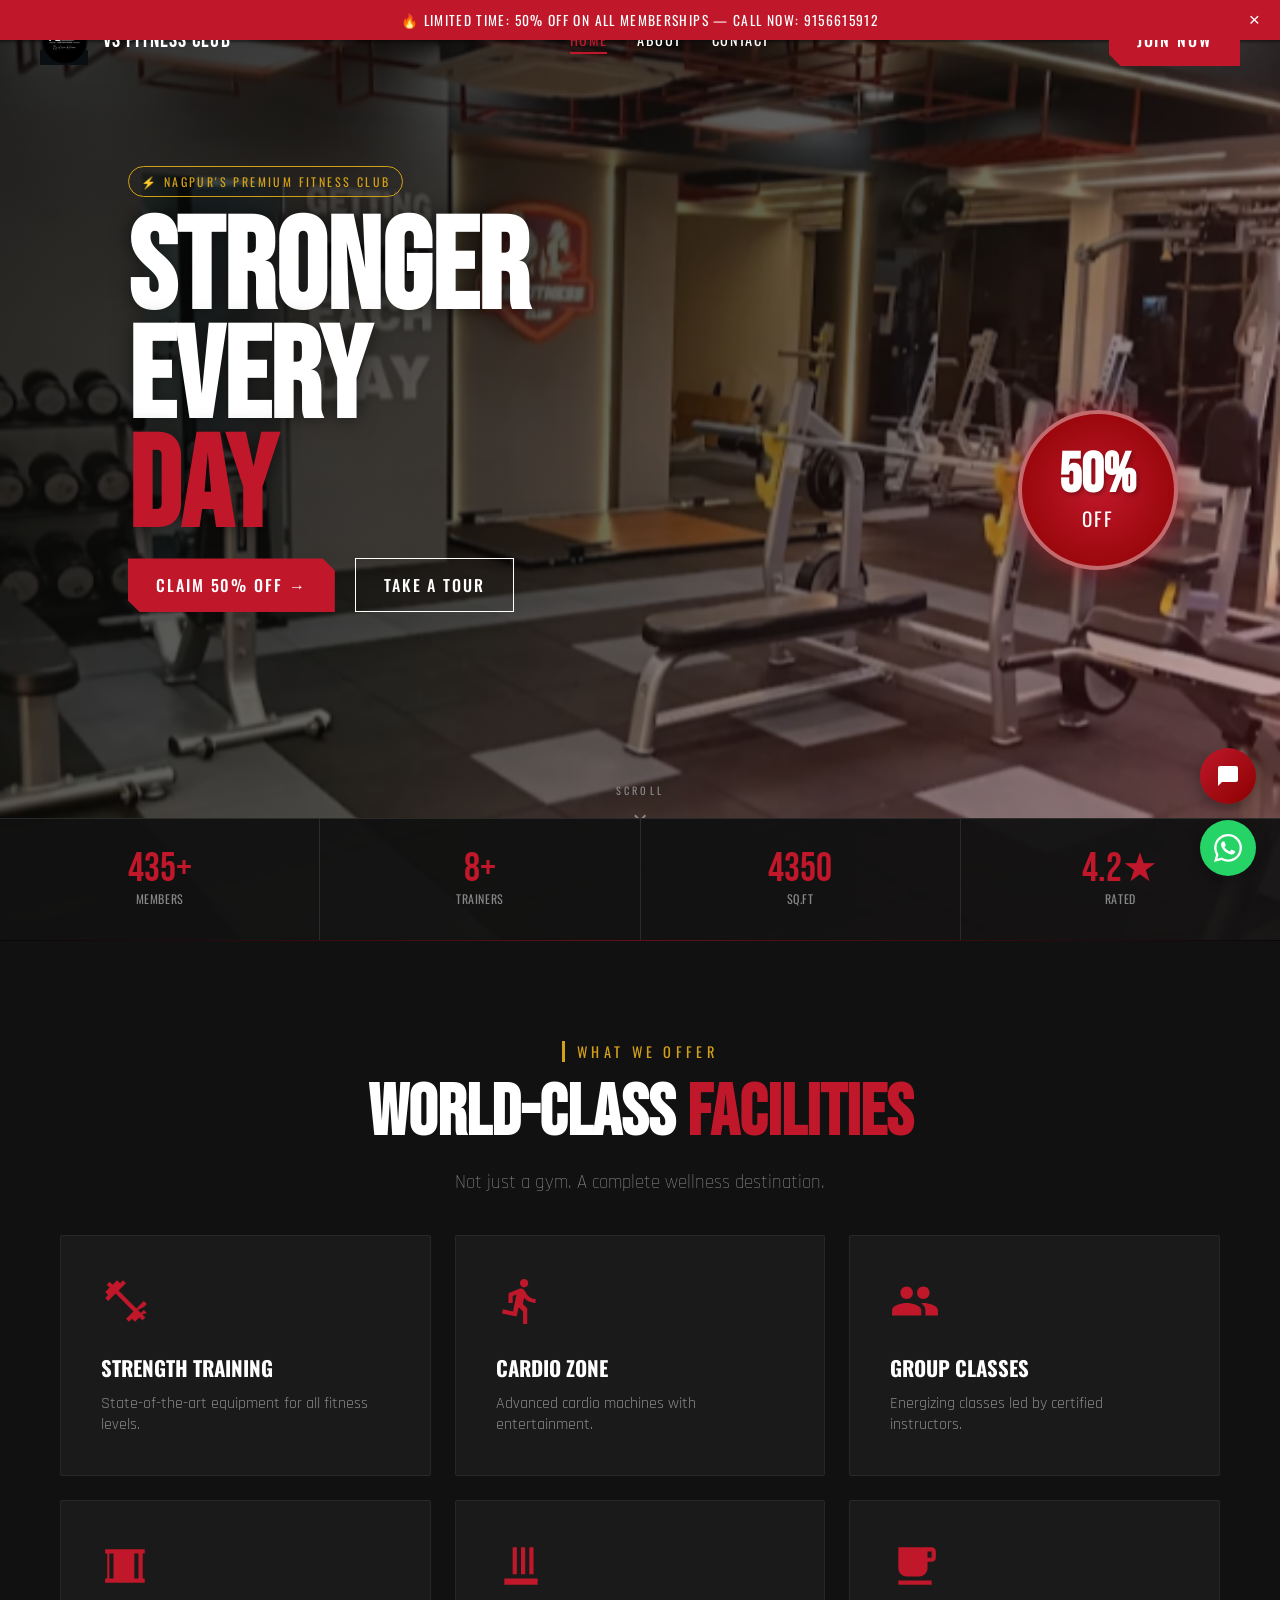
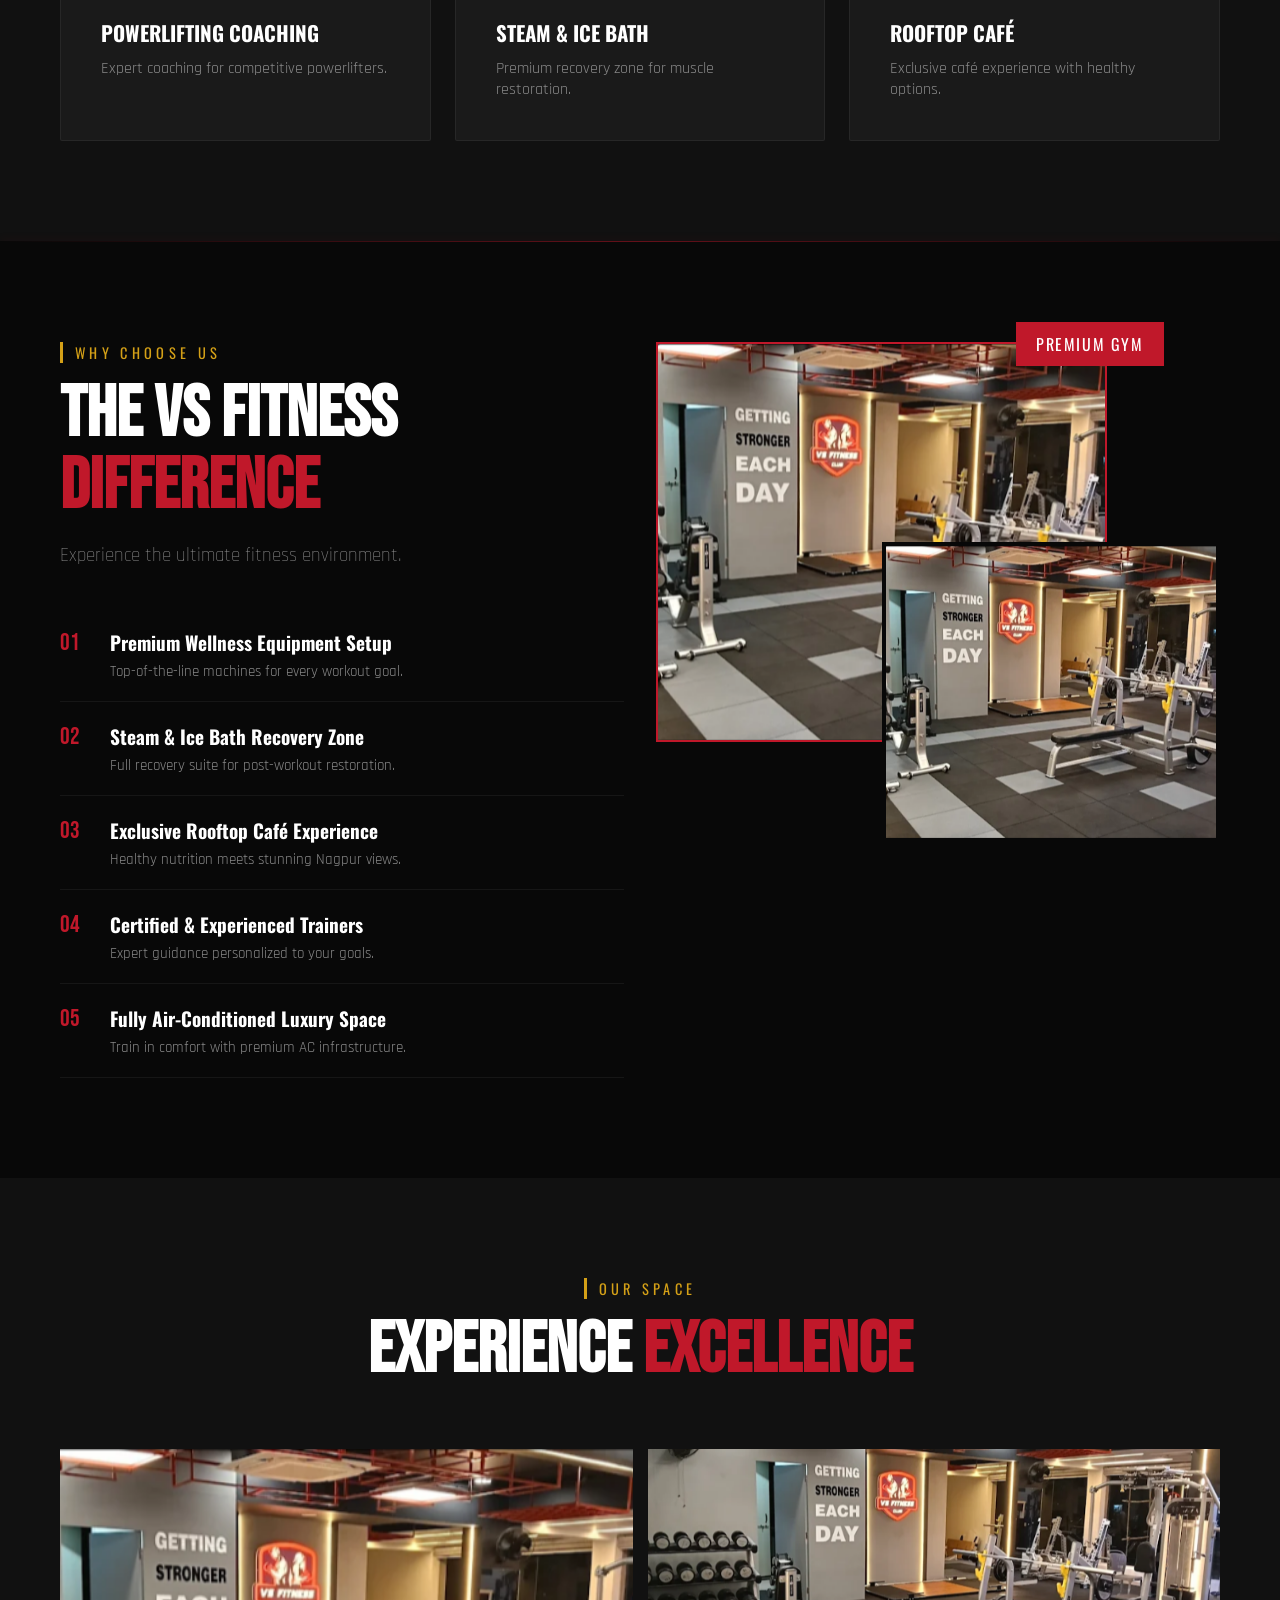
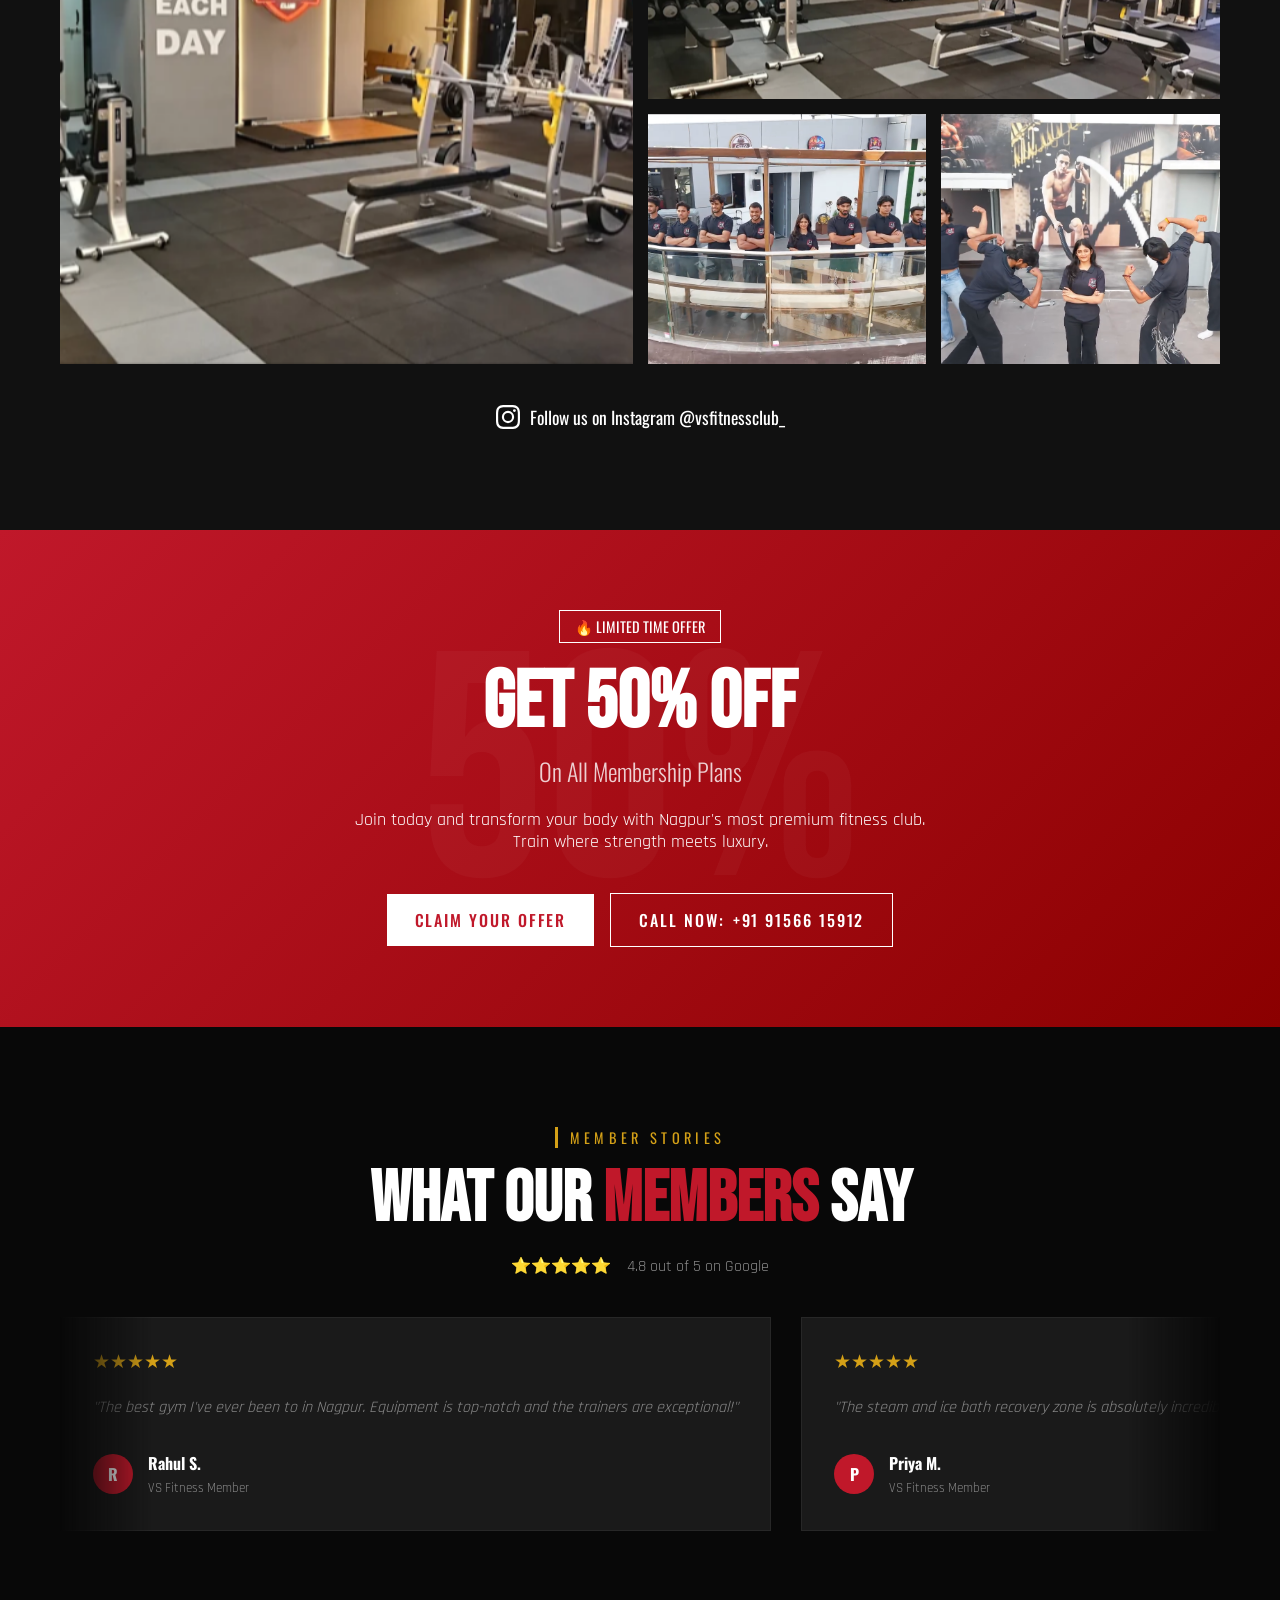
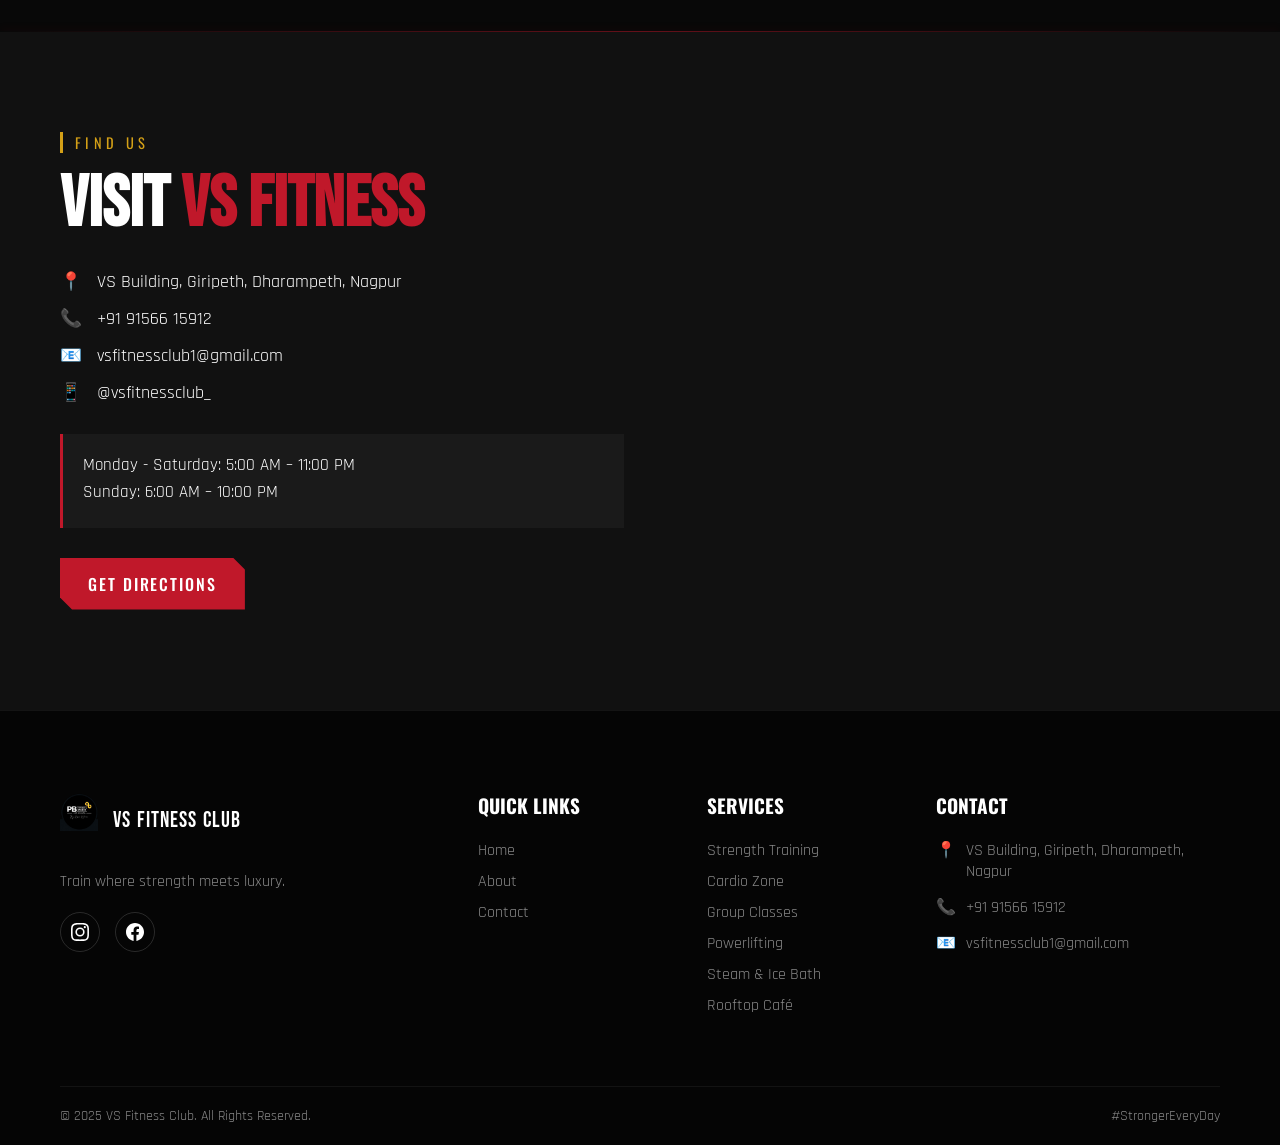
<file: index.html>
<!DOCTYPE html>
<html lang="en">

<head>
    <meta charset="UTF-8">
    <meta name="viewport" content="width=device-width, initial-scale=1.0">
    <title>VS Fitness Club | Stronger Every Day</title>
    <meta name="description" content="Nappur's Premium Fitness Club - Train Where Strength Meets Luxury">
    <meta property="og:title" content="VS Fitness Club | Stronger Every Day">
    <meta property="og:description" content="VS Fitness Club - A complete wellness destination in Nagpur.">
    <meta property="og:image" content="assets/images/gym-1.jpg">
    <link rel="stylesheet" href="assets/css/style.css">
    <script src="assets/js/script.js" defer></script>
    <script src="https://identity.netlify.com/v1/netlify-identity-widget.js"></script>
</head>

<script>
    if (window.netlifyIdentity) {
        window.netlifyIdentity.on("init", user => {
            if (!user) {
                window.netlifyIdentity.on("login", () => {
                    document.location.href = "/admin/";
                });
            }
        });
    }
</script>

<body>

    <!-- Announcement Bar -->
    <div class="announcement-bar hidden">
        <span>🔥 LIMITED TIME: 50% OFF on All Memberships — Call Now: <a href="tel:9156615912"
                class="text-white app-phone" style="text-decoration:none">9156615912</a></span>
        <button class="announcement-close" aria-label="Dismiss">&times;</button>
    </div>

    <!-- Navbar -->
    <nav class="navbar">
        <a href="index.html" class="nav-brand">
            <img src="assets/images/logo.png" alt="VS Fitness Logo"
                onerror="this.src='https://via.placeholder.com/50x50/C0182A/FFFFFF?text=VS'">
            <span>VS FITNESS CLUB</span>
        </a>

        <ul class="nav-links">
            <li><a href="index.html" class="active">Home</a></li>
            <li><a href="about.html">About</a></li>
            <li><a href="contact.html">Contact</a></li>
        </ul>

        <div class="nav-right">
            <a href="contact.html" class="btn btn-primary d-none d-md-flex">JOIN NOW</a>
            <div class="hamburger">
                <span></span>
                <span></span>
                <span></span>
            </div>
        </div>
    </nav>

    <!-- Mobile Nav Overlay -->
    <div class="mobile-nav-overlay">
        <div class="nav-links d-flex">
            <a href="index.html" class="active">Home</a>
            <a href="about.html">About</a>
            <a href="contact.html">Contact</a>
            <a href="contact.html" class="btn btn-primary mt-4">JOIN NOW</a>
        </div>
    </div>

    <!-- Hero Section -->
    <header class="hero">
        <div class="hero-overlay"></div>
        <video class="hero-video-bg" autoplay muted loop playsinline poster="assets/images/equipments (1).png">
            <source src="assets/images/lv_0_20260301170227.mp4" type="video/mp4">
        </video>

        <div class="hero-content">
            <div class="hero-badge">⚡ NAGPUR'S PREMIUM FITNESS CLUB</div>
            <h1 class="hero-title bebas">
                <span class="line line1">STRONGER</span>
                <span class="line line2">EVERY</span>
                <span class="line line3">DAY</span>
            </h1>
            <div class="hero-cta">
                <a href="#offer" class="btn btn-primary">CLAIM 50% OFF &rarr;</a>
                <a href="contact.html" class="btn btn-secondary">TAKE A TOUR</a>
            </div>
        </div>

        <div class="hero-offer">
            <strong>50%</strong>
            <span>OFF</span>
        </div>

        <a href="#services" class="scroll-indicator">
            SCROLL
            <svg width="24" height="24" viewBox="0 0 24 24">
                <path d="M7.41 8.59L12 13.17l4.59-4.58L18 10l-6 6-6-6 1.41-1.41z" />
            </svg>
        </a>

        <div class="hero-stats">
            <div class="stat-box">
                <span class="stat-num" data-target="500" data-suffix="+">0</span>
                <span class="stat-label">Members</span>
            </div>
            <div class="stat-box">
                <span class="stat-num" data-target="10" data-suffix="+">0</span>
                <span class="stat-label">Trainers</span>
            </div>
            <div class="stat-box">
                <span class="stat-num" data-target="5000" data-suffix="">0</span>
                <span class="stat-label">Sq.ft</span>
            </div>
            <div class="stat-box">
                <span class="stat-num" data-target="4.8" data-suffix="★">0.0</span>
                <span class="stat-label">Rated</span>
            </div>
        </div>
    </header>

    <!-- Red Divider -->
    <div class="section-divider"></div>

    <!-- Services -->
    <section id="services" class="section bg-dark">
        <div class="container">
            <div class="text-center reveal fade-up">
                <span class="section-tag">WHAT WE OFFER</span>
                <h2 class="section-title">WORLD-CLASS <span>FACILITIES</span></h2>
                <p class="section-subtitle">Not just a gym. A complete wellness destination.</p>
            </div>

            <div class="services-grid">
                <div class="card reveal fade-up delay-1">
                    <svg class="service-icon" viewBox="0 0 24 24">
                        <path
                            d="M20.57 14.86L22 13.43 20.57 12 17 15.57 8.43 7 12 3.43 10.57 2 9.14 3.43 7.71 2 5.57 4.14 4.14 2.71 2.71 4.14l1.43 1.43L2 7.71l1.43 1.43L2 10.57 3.43 12 7 8.43 15.57 17 12 20.57 13.43 22l1.43-1.43 1.43 1.43L18.43 19.86l1.43 1.43 1.43-1.43-1.43-1.43L22 17.71l-1.43-1.43-1.43 1.43-1.43-1.43z" />
                    </svg>
                    <h3 class="service-title text-white">STRENGTH TRAINING</h3>
                    <p class="service-desc">State-of-the-art equipment for all fitness levels.</p>
                </div>
                <div class="card reveal fade-up delay-2">
                    <svg class="service-icon" viewBox="0 0 24 24">
                        <path
                            d="M13.49 5.48c1.1 0 2-.9 2-2s-.9-2-2-2-2 .9-2 2 .9 2 2 2zm-3.6 13.9l1-4.4 2.1 2v6h2v-7.5l-2.1-2 .6-3c1.3 1.5 3.3 2.5 5.5 2.5v-2c-1.9 0-3.5-1-4.3-2.4l-1-1.6c-.4-.6-1-1-1.7-1-.3 0-.5.1-.8.1l-5.2 2.2v4.7h2v-3.4l1.8-.7-1.6 8.1-4.9-1-.4 2 7 1.4z" />
                    </svg>
                    <h3 class="service-title text-white">CARDIO ZONE</h3>
                    <p class="service-desc">Advanced cardio machines with entertainment.</p>
                </div>
                <div class="card reveal fade-up delay-3">
                    <svg class="service-icon" viewBox="0 0 24 24">
                        <path
                            d="M16 11c1.66 0 2.99-1.34 2.99-3S17.66 5 16 5c-1.66 0-3 1.34-3 3s1.34 3 3 3zm-8 0c1.66 0 2.99-1.34 2.99-3S9.66 5 8 5C6.34 5 5 6.34 5 8s1.34 3 3 3zm0 2c-2.33 0-7 1.17-7 3.5V19h14v-2.5c0-2.33-4.67-3.5-7-3.5zm8 0c-.29 0-.62.02-.97.05 1.16.84 1.97 1.97 1.97 3.45V19h6v-2.5c0-2.33-4.67-3.5-7-3.5z" />
                    </svg>
                    <h3 class="service-title text-white">GROUP CLASSES</h3>
                    <p class="service-desc">Energizing classes led by certified instructors.</p>
                </div>
                <div class="card reveal fade-up delay-1">
                    <svg class="service-icon" viewBox="0 0 24 24">
                        <path d="M21 4H2v2h1v12H2v2h19v-2h-1V6h1V4zM4 18V6h2v12H4zm14 0h-2V6h2v12z" />
                    </svg>
                    <h3 class="service-title text-white">POWERLIFTING COACHING</h3>
                    <p class="service-desc">Expert coaching for competitive powerlifters.</p>
                </div>
                <div class="card reveal fade-up delay-2">
                    <svg class="service-icon" viewBox="0 0 24 24">
                        <path d="M8 3h2v13H8zm4 0h2v13h-2zm4 0h2v13h-2zM4 18h16v3H4z" />
                    </svg>
                    <h3 class="service-title text-white">STEAM & ICE BATH</h3>
                    <p class="service-desc">Premium recovery zone for muscle restoration.</p>
                </div>
                <div class="card reveal fade-up delay-3">
                    <svg class="service-icon" viewBox="0 0 24 24">
                        <path
                            d="M20 3H4v10c0 2.21 1.79 4 4 4h6c2.21 0 4-1.79 4-4v-3h2c1.11 0 2-.9 2-2V5c0-1.11-.89-2-2-2zm0 5h-2V5h2v3zM4 19h16v2H4z" />
                    </svg>
                    <h3 class="service-title text-white">ROOFTOP CAFÉ</h3>
                    <p class="service-desc">Exclusive café experience with healthy options.</p>
                </div>
            </div>
        </div>
    </section>

    <!-- Red Divider -->
    <div class="section-divider"></div>

    <!-- Why Choose Us -->
    <section class="section bg-black">
        <div class="container d-flex flex-md-column gap-2">
            <div style="flex: 1;" class="reveal fade-right">
                <span class="section-tag">WHY CHOOSE US</span>
                <h2 class="section-title">THE VS FITNESS <span>DIFFERENCE</span></h2>
                <p class="section-subtitle">Experience the ultimate fitness environment.</p>

                <ul class="feature-list">
                    <li class="feature-item">
                        <span class="feature-num">01</span>
                        <div>
                            <h4 class="text-white">Premium Wellness Equipment Setup</h4>
                            <p>Top-of-the-line machines for every workout goal.</p>
                        </div>
                    </li>
                    <li class="feature-item">
                        <span class="feature-num">02</span>
                        <div>
                            <h4 class="text-white">Steam & Ice Bath Recovery Zone</h4>
                            <p>Full recovery suite for post-workout restoration.</p>
                        </div>
                    </li>
                    <li class="feature-item">
                        <span class="feature-num">03</span>
                        <div>
                            <h4 class="text-white">Exclusive Rooftop Café Experience</h4>
                            <p>Healthy nutrition meets stunning Nagpur views.</p>
                        </div>
                    </li>
                    <li class="feature-item">
                        <span class="feature-num">04</span>
                        <div>
                            <h4 class="text-white">Certified & Experienced Trainers</h4>
                            <p>Expert guidance personalized to your goals.</p>
                        </div>
                    </li>
                    <li class="feature-item">
                        <span class="feature-num">05</span>
                        <div>
                            <h4 class="text-white">Fully Air-Conditioned Luxury Space</h4>
                            <p>Train in comfort with premium AC infrastructure.</p>
                        </div>
                    </li>
                </ul>
            </div>

            <div style="flex: 1;" class="reveal fade-left delay-2">
                <div class="image-stack">
                    <div class="premium-badge">Premium Gym</div>
                    <img src="assets/images/equipments (1).png" alt="Main Gym" class="img-main">
                    <img src="assets/images/equipments (2).png" alt="Secondary Gym" class="img-offset">
                </div>
            </div>
        </div>
    </section>

    <!-- Gallery -->
    <section id="gallery" class="section bg-dark">
        <div class="container text-center reveal fade-up">
            <span class="section-tag">OUR SPACE</span>
            <h2 class="section-title">EXPERIENCE <span>EXCELLENCE</span></h2>
            <br><br>
        </div>

        <div class="container reveal fade-up delay-2">
            <div class="gallery-grid">
                <div class="gallery-item">
                    <img src="assets/images/equipments (1).png" alt="Gym 1">
                </div>
                <div class="gallery-item">
                    <img src="assets/images/equipments (2).png" alt="Gym 2">
                </div>
                <div class="gallery-item">
                    <img src="assets/images/Team.png" alt="Gym 3">
                </div>
                <div class="gallery-item">
                    <img src="assets/images/Trainers.png" alt="Gym 4">
                </div>
            </div>

            <a href="https://www.instagram.com/vsfitnessclub_?igsh=YXhoNngxZmN5cW1p" target="_blank"
                class="instagram-cta">
                <svg width="24" height="24" fill="currentColor" viewBox="0 0 24 24">
                    <path
                        d="M12 2.163c3.204 0 3.584.012 4.85.07 3.252.148 4.771 1.691 4.919 4.919.058 1.265.069 1.645.069 4.849 0 3.205-.012 3.584-.069 4.849-.149 3.225-1.664 4.771-4.919 4.919-1.266.058-1.644.07-4.85.07-3.204 0-3.584-.012-4.849-.07-3.26-.149-4.771-1.699-4.919-4.92-.058-1.265-.07-1.644-.07-4.849 0-3.204.013-3.583.07-4.849.149-3.227 1.664-4.771 4.919-4.919 1.266-.057 1.645-.069 4.849-.069zM12 0C8.741 0 8.333.014 7.053.072 2.695.272.273 2.69.073 7.052.014 8.333 0 8.741 0 12c0 3.259.014 3.668.072 4.948.2 4.358 2.618 6.78 6.98 6.98C8.333 23.986 8.741 24 12 24c3.259 0 3.668-.014 4.948-.072 4.354-.2 6.782-2.618 6.979-6.98.059-1.28.073-1.689.073-4.948 0-3.259-.014-3.667-.072-4.947-.196-4.354-2.617-6.78-6.979-6.98C15.668.014 15.259 0 12 0zm0 5.838a6.162 6.162 0 100 12.324 6.162 6.162 0 000-12.324zM12 16a4 4 0 110-8 4 4 0 010 8zm6.406-11.845a1.44 1.44 0 100 2.881 1.44 1.44 0 000-2.881z" />
                </svg>
                Follow us on Instagram @vsfitnessclub_
            </a>
        </div>
    </section>

    <!-- CTA Banner -->
    <section id="offer" class="cta-banner">
        <div class="cta-bg-text">50%</div>
        <div class="container reveal scale-in">
            <span class="badge">🔥 LIMITED TIME OFFER</span>
            <h2 class="bebas">GET 50% OFF</h2>
            <h3>On All Membership Plans</h3>
            <p>Join today and transform your body with Nagpur's most premium fitness club. Train where strength meets
                luxury.</p>

            <div class="d-flex justify-content-center gap-1 flex-md-column align-items-center">
                <a href="contact.html" class="btn" style="background:white;color:var(--red);">CLAIM YOUR OFFER</a>
                <a href="tel:9156615912" class="btn btn-secondary">CALL NOW: <span
                        class="app-phone">9156615912</span></a>
            </div>
        </div>
    </section>

    <!-- Testimonials - Infinite Scroll -->
    <section class="section bg-black">
        <div class="container">
            <div class="text-center reveal fade-up">
                <span class="section-tag">MEMBER STORIES</span>
                <h2 class="section-title">WHAT OUR <span>MEMBERS</span> SAY</h2>
                <div class="mb-4 d-flex justify-content-center align-items-center gap-1"
                    style="margin-bottom: 40px; color:var(--gray);">
                    <span style="color:var(--gold);">⭐⭐⭐⭐⭐</span> 4.8 out of 5 on Google
                </div>
            </div>

            <div class="reviews-marquee-wrapper reveal fade-up delay-2">
                <div class="reviews-marquee-track">
                    <!-- First set -->
                    <div class="testi-card" style="min-width:340px;">
                        <div class="stars">★★★★★</div>
                        <p>"The best gym I've ever been to in Nagpur. Equipment is top-notch and the trainers are
                            exceptional!"</p>
                        <div class="testi-author">
                            <div class="avatar">R</div>
                            <div class="author-info">
                                <h5 class="text-white">Rahul S.</h5><span>VS Fitness Member</span>
                            </div>
                        </div>
                    </div>
                    <div class="testi-card" style="min-width:340px;">
                        <div class="stars">★★★★★</div>
                        <p>"The steam and ice bath recovery zone is absolutely incredible. Worth every rupee!"</p>
                        <div class="testi-author">
                            <div class="avatar">P</div>
                            <div class="author-info">
                                <h5 class="text-white">Priya M.</h5><span>VS Fitness Member</span>
                            </div>
                        </div>
                    </div>
                    <div class="testi-card" style="min-width:340px;">
                        <div class="stars">★★★★★</div>
                        <p>"Rooftop café + premium gym = perfect combo. Loving the 50% off offer!"</p>
                        <div class="testi-author">
                            <div class="avatar">A</div>
                            <div class="author-info">
                                <h5 class="text-white">Amit K.</h5><span>VS Fitness Member</span>
                            </div>
                        </div>
                    </div>
                    <div class="testi-card" style="min-width:340px;">
                        <div class="stars">★★★★★</div>
                        <p>"Amazing trainers who really care about your progress. The AC keeps it comfortable even
                            during intense sessions."</p>
                        <div class="testi-author">
                            <div class="avatar">S</div>
                            <div class="author-info">
                                <h5 class="text-white">Sneha D.</h5><span>VS Fitness Member</span>
                            </div>
                        </div>
                    </div>
                    <div class="testi-card" style="min-width:340px;">
                        <div class="stars">★★★★★</div>
                        <p>"Joined 3 months ago and already lost 12 kgs! The coaches push you just the right amount.
                            Best gym in Nagpur!"</p>
                        <div class="testi-author">
                            <div class="avatar">V</div>
                            <div class="author-info">
                                <h5 class="text-white">Vikram J.</h5><span>VS Fitness Member</span>
                            </div>
                        </div>
                    </div>
                    <div class="testi-card" style="min-width:340px;">
                        <div class="stars">★★★★★</div>
                        <p>"The group classes are so much fun. Great energy, great people. The 50% offer was the cherry
                            on top!"</p>
                        <div class="testi-author">
                            <div class="avatar">M</div>
                            <div class="author-info">
                                <h5 class="text-white">Meera R.</h5><span>VS Fitness Member</span>
                            </div>
                        </div>
                    </div>
                    <!-- Duplicate set for seamless loop -->
                    <div class="testi-card" style="min-width:340px;">
                        <div class="stars">★★★★★</div>
                        <p>"The best gym I've ever been to in Nagpur. Equipment is top-notch and the trainers are
                            exceptional!"</p>
                        <div class="testi-author">
                            <div class="avatar">R</div>
                            <div class="author-info">
                                <h5 class="text-white">Rahul S.</h5><span>VS Fitness Member</span>
                            </div>
                        </div>
                    </div>
                    <div class="testi-card" style="min-width:340px;">
                        <div class="stars">★★★★★</div>
                        <p>"The steam and ice bath recovery zone is absolutely incredible. Worth every rupee!"</p>
                        <div class="testi-author">
                            <div class="avatar">P</div>
                            <div class="author-info">
                                <h5 class="text-white">Priya M.</h5><span>VS Fitness Member</span>
                            </div>
                        </div>
                    </div>
                    <div class="testi-card" style="min-width:340px;">
                        <div class="stars">★★★★★</div>
                        <p>"Rooftop café + premium gym = perfect combo. Loving the 50% off offer!"</p>
                        <div class="testi-author">
                            <div class="avatar">A</div>
                            <div class="author-info">
                                <h5 class="text-white">Amit K.</h5><span>VS Fitness Member</span>
                            </div>
                        </div>
                    </div>
                    <div class="testi-card" style="min-width:340px;">
                        <div class="stars">★★★★★</div>
                        <p>"Amazing trainers who really care about your progress. The AC keeps it comfortable even
                            during intense sessions."</p>
                        <div class="testi-author">
                            <div class="avatar">S</div>
                            <div class="author-info">
                                <h5 class="text-white">Sneha D.</h5><span>VS Fitness Member</span>
                            </div>
                        </div>
                    </div>
                    <div class="testi-card" style="min-width:340px;">
                        <div class="stars">★★★★★</div>
                        <p>"Joined 3 months ago and already lost 12 kgs! The coaches push you just the right amount.
                            Best gym in Nagpur!"</p>
                        <div class="testi-author">
                            <div class="avatar">V</div>
                            <div class="author-info">
                                <h5 class="text-white">Vikram J.</h5><span>VS Fitness Member</span>
                            </div>
                        </div>
                    </div>
                    <div class="testi-card" style="min-width:340px;">
                        <div class="stars">★★★★★</div>
                        <p>"The group classes are so much fun. Great energy, great people. The 50% offer was the cherry
                            on top!"</p>
                        <div class="testi-author">
                            <div class="avatar">M</div>
                            <div class="author-info">
                                <h5 class="text-white">Meera R.</h5><span>VS Fitness Member</span>
                            </div>
                        </div>
                    </div>
                </div>
            </div>
        </div>
    </section>

    <!-- Red Divider -->
    <div class="section-divider"></div>

    <!-- Location -->
    <section class="section bg-dark">
        <div class="container d-flex flex-md-column gap-2">
            <div style="flex: 1;" class="reveal fade-right">
                <span class="section-tag">FIND US</span>
                <h2 class="section-title">VISIT <span>VS FITNESS</span></h2>

                <ul class="contact-info-list mt-4" style="margin-top: 30px;">
                    <li>📍 <span class="app-address">VS Building, Giripeth, Dharampeth, Nagpur</span></li>
                    <li>📞 <a href="tel:9156615912" class="app-phone-link"><span class="app-phone">9156615912</span></a>
                    </li>
                    <li>📧 <a href="mailto:vsfitnessclub1@gmail.com" class="app-email-link"><span
                                class="app-email">vsfitnessclub1@gmail.com</span></a></li>
                    <li>📱 <a href="https://www.instagram.com/vsfitnessclub_?igsh=YXhoNngxZmN5cW1p" target="_blank"
                            class="app-instagram">@vsfitnessclub_</a></li>
                </ul>

                <div class="opening-hours">
                    <p class="text-white">Monday - Saturday: 5:00 AM – 11:00 PM</p>
                    <p class="text-white">Sunday: 6:00 AM – 10:00 PM</p>
                </div>

                <a href="https://maps.google.com/?q=VS+Building,+Giripeth,+Dharampeth,+Nagpur" target="_blank"
                    class="btn btn-primary">GET DIRECTIONS</a>
            </div>

            <div style="flex: 1;" class="reveal fade-left delay-2">
                <div class="map-container">
                    <iframe
                        src="https://www.google.com/maps/embed?pb=!1m18!1m12!1m3!1d31436.558735595965!2d79.02641773223878!3d21.14363063527717!2m3!1f0!2f0!3f0!3m2!1i1024!2i768!4f13.1!3m3!1m2!1s0x3bd4c1b59c4bccd9%3A0x92c0108d9c72b357!2sVS%20Fitness%20Club!5e1!3m2!1sen!2sin!4v1772366338192!5m2!1sen!2sin"
                        width="100%" height="450" style="border:0; display:block;" allowfullscreen="" loading="lazy"
                        referrerpolicy="no-referrer-when-downgrade"></iframe>
                </div>
            </div>
        </div>
    </section>

    <!-- Footer -->
    <footer class="footer">
        <div class="container reveal fade-up">
            <div class="footer-grid">
                <div class="footer-brand">
                    <a href="index.html" class="nav-brand" style="margin-bottom: 20px; display: flex;">
                        <img src="assets/images/logo.png" alt="VS Fitness"
                            onerror="this.src='https://via.placeholder.com/50x50/C0182A/FFFFFF?text=VS'">
                        <span>VS FITNESS CLUB</span>
                    </a>
                    <p>Train where strength meets luxury.</p>
                    <div class="footer-socials">
                        <a href="https://www.instagram.com/vsfitnessclub_?igsh=YXhoNngxZmN5cW1p" target="_blank"
                            aria-label="Instagram">
                            <svg viewBox="0 0 24 24">
                                <path
                                    d="M12 2.163c3.204 0 3.584.012 4.85.07 3.252.148 4.771 1.691 4.919 4.919.058 1.265.069 1.645.069 4.849 0 3.205-.012 3.584-.069 4.849-.149 3.225-1.664 4.771-4.919 4.919-1.266.058-1.644.07-4.85.07-3.204 0-3.584-.012-4.849-.07-3.26-.149-4.771-1.699-4.919-4.92-.058-1.265-.07-1.644-.07-4.849 0-3.204.013-3.583.07-4.849.149-3.227 1.664-4.771 4.919-4.919 1.266-.057 1.645-.069 4.849-.069zM12 0C8.741 0 8.333.014 7.053.072 2.695.272.273 2.69.073 7.052.014 8.333 0 8.741 0 12c0 3.259.014 3.668.072 4.948.2 4.358 2.618 6.78 6.98 6.98C8.333 23.986 8.741 24 12 24c3.259 0 3.668-.014 4.948-.072 4.354-.2 6.782-2.618 6.979-6.98.059-1.28.073-1.689.073-4.948 0-3.259-.014-3.667-.072-4.947-.196-4.354-2.617-6.78-6.979-6.98C15.668.014 15.259 0 12 0zm0 5.838a6.162 6.162 0 100 12.324 6.162 6.162 0 000-12.324zM12 16a4 4 0 110-8 4 4 0 010 8zm6.406-11.845a1.44 1.44 0 100 2.881 1.44 1.44 0 000-2.881z" />
                            </svg>
                        </a>
                        <a href="https://facebook.com/vsfitnessclub" target="_blank" aria-label="Facebook">
                            <svg viewBox="0 0 24 24">
                                <path
                                    d="M24 12.073c0-6.627-5.373-12-12-12s-12 5.373-12 12c0 5.99 4.388 10.954 10.125 11.854v-8.385H7.078v-3.47h3.047V9.43c0-3.007 1.792-4.669 4.533-4.669 1.312 0 2.686.235 2.686.235v2.953H15.83c-1.491 0-1.956.925-1.956 1.874v2.25h3.328l-.532 3.47h-2.796v8.385C19.612 23.027 24 18.062 24 12.073z" />
                            </svg>
                        </a>
                    </div>
                </div>

                <div>
                    <h4>QUICK LINKS</h4>
                    <ul class="footer-links">
                        <li><a href="index.html">Home</a></li>
                        <li><a href="about.html">About</a></li>
                        <li><a href="contact.html">Contact</a></li>
                    </ul>
                </div>

                <div>
                    <h4>SERVICES</h4>
                    <ul class="footer-links footer-services-list">
                        <li><a>Strength Training</a></li>
                        <li><a>Cardio Zone</a></li>
                        <li><a>Group Classes</a></li>
                        <li><a>Powerlifting</a></li>
                        <li><a>Steam & Ice Bath</a></li>
                        <li><a>Rooftop Café</a></li>
                    </ul>
                </div>

                <div>
                    <h4>CONTACT</h4>
                    <ul class="footer-contact">
                        <li>📍 <span class="app-address">VS Building, Giripeth, Nagpur</span></li>
                        <li>📞 <span class="app-phone">9156615912</span></li>
                        <li>📧 <span class="app-email">vsfitnessclub1@gmail.com</span></li>
                    </ul>
                </div>
            </div>

            <div class="footer-bottom text-center">
                <div>&copy; 2025 VS Fitness Club. All Rights Reserved.</div>
                <div>#StrongerEveryDay</div>
            </div>
        </div>
    </footer>


    <!-- Floating Buttons -->
    <div class="floating-buttons">
        <a href="#" class="floating-btn chatbot-btn" aria-label="Chat with us">
            <span class="tooltip">Chat with us</span>
            <svg width="24" height="24" fill="white" viewBox="0 0 24 24">
                <path d="M20 2H4c-1.1 0-2 .9-2 2v18l4-4h14c1.1 0 2-.9 2-2V4c0-1.1-.9-2-2-2z" />
            </svg>
        </a>
        <a href="https://wa.me/919156615912" target="_blank" class="floating-btn whatsapp-btn" aria-label="WhatsApp">
            <span class="tooltip">WhatsApp us</span>
            <svg width="28" height="28" fill="white" viewBox="0 0 24 24">
                <path
                    d="M17.472 14.382c-.297-.149-1.758-.867-2.03-.967-.273-.099-.471-.148-.67.15-.197.297-.767.966-.94 1.164-.173.199-.347.223-.644.075-.297-.15-1.255-.463-2.39-1.475-.883-.788-1.48-1.761-1.653-2.059-.173-.297-.018-.458.13-.606.134-.133.298-.347.446-.52.149-.174.198-.298.298-.497.099-.198.05-.371-.025-.52-.075-.149-.669-1.612-.916-2.207-.242-.579-.487-.5-.669-.51a12.8 12.8 0 0 0-.57-.01c-.198 0-.52.074-.792.372-.272.297-1.04 1.016-1.04 2.479 0 1.462 1.065 2.875 1.213 3.074.149.198 2.096 3.2 5.077 4.487.709.306 1.262.489 1.694.625.712.227 1.36.195 1.871.118.571-.085 1.758-.719 2.006-1.413.248-.694.248-1.289.173-1.413-.074-.124-.272-.198-.57-.347m-5.421 7.403h-.004a9.87 9.87 0 0 1-5.031-1.378l-.361-.214-3.741.982.998-3.648-.235-.374a9.86 9.86 0 0 1-1.51-5.26c.001-5.45 4.436-9.884 9.888-9.884 2.64 0 5.122 1.03 6.988 2.898a9.825 9.825 0 0 1 2.893 6.994c-.003 5.45-4.437 9.884-9.885 9.884m8.413-18.297A11.815 11.815 0 0 0 12.05 0C5.495 0 .16 5.335.157 11.892c0 2.096.547 4.142 1.588 5.945L.057 24l6.305-1.654a11.882 11.882 0 0 0 5.683 1.448h.005c6.554 0 11.89-5.335 11.893-11.893a11.821 11.821 0 0 0-3.48-8.413Z" />
            </svg>
        </a>
    </div>

    <!-- Chatbot Window -->
    <div class="chatbot-window">
        <div class="chatbot-header">
            <h4>💬 VS FITNESS BOT</h4>
            <button class="chatbot-close">&times;</button>
        </div>
        <div class="chatbot-body"></div>
        <div class="chatbot-input">
            <input type="text" id="chatInput" placeholder="Type your question...">
            <button id="chatSend">SEND</button>
        </div>
    </div>
</body>

</html>
</file>
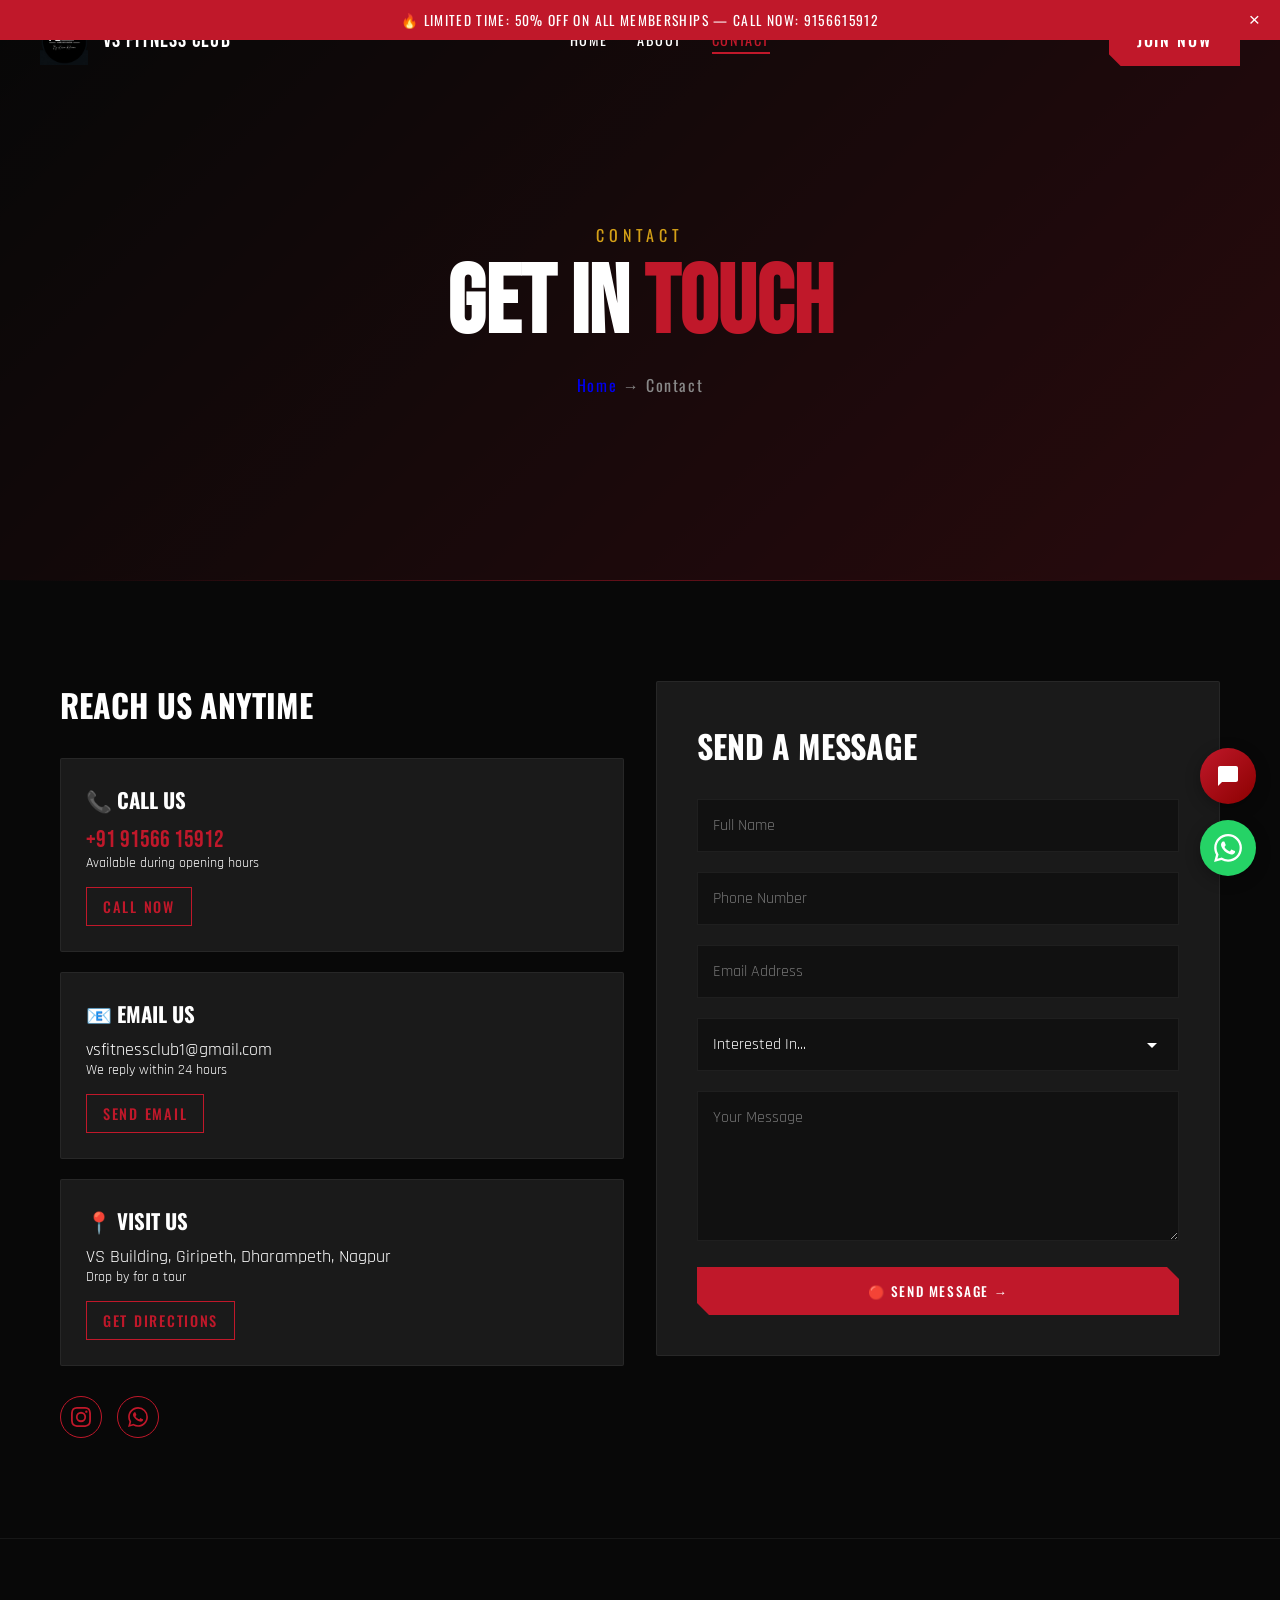
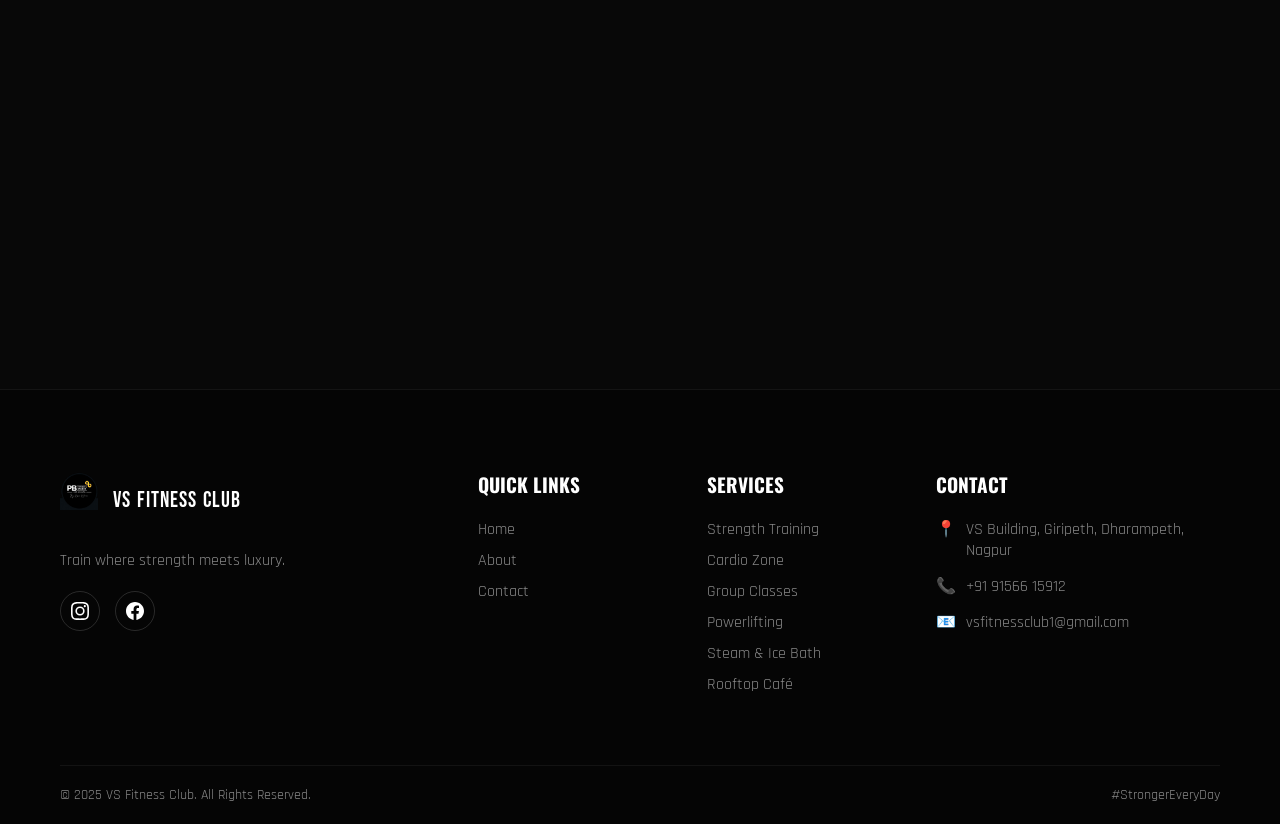
<file: contact.html>
<!DOCTYPE html>
<html lang="en">

<head>
    <meta charset="UTF-8">
    <meta name="viewport" content="width=device-width, initial-scale=1.0">
    <title>Contact Us | VS Fitness Club</title>
    <meta name="description" content="Get in touch with VS Fitness Club, Nagpur.">
    <link rel="stylesheet" href="assets/css/style.css">
    <script src="assets/js/script.js" defer></script>
    <script src="https://identity.netlify.com/v1/netlify-identity-widget.js"></script>
</head>

<script>
    if (window.netlifyIdentity) {
        window.netlifyIdentity.on("init", user => {
            if (!user) {
                window.netlifyIdentity.on("login", () => {
                    document.location.href = "/admin/";
                });
            }
        });
    }
</script>

<body>

    <!-- Announcement Bar -->
    <div class="announcement-bar hidden">
        <span>🔥 LIMITED TIME: 50% OFF on All Memberships — Call Now: <a href="tel:9156615912"
                class="text-white app-phone" style="text-decoration:none">9156615912</a></span>
        <button class="announcement-close" aria-label="Dismiss">&times;</button>
    </div>

    <!-- Navbar -->
    <nav class="navbar">
        <a href="index.html" class="nav-brand">
            <img src="assets/images/logo.png" alt="VS Fitness Logo"
                onerror="this.src='https://via.placeholder.com/50x50/C0182A/FFFFFF?text=VS'">
            <span>VS FITNESS CLUB</span>
        </a>

        <ul class="nav-links">
            <li><a href="index.html">Home</a></li>
            <li><a href="about.html">About</a></li>
            <li><a href="contact.html" class="active">Contact</a></li>
        </ul>

        <div class="nav-right">
            <a href="contact.html" class="btn btn-primary d-none d-md-flex">JOIN NOW</a>
            <div class="hamburger">
                <span></span>
                <span></span>
                <span></span>
            </div>
        </div>
    </nav>

    <!-- Mobile Nav Overlay -->
    <div class="mobile-nav-overlay">
        <div class="nav-links d-flex">
            <a href="index.html">Home</a>
            <a href="about.html">About</a>
            <a href="contact.html" class="active">Contact</a>
            <a href="contact.html" class="btn btn-primary mt-4">JOIN NOW</a>
        </div>
    </div>

    <!-- Hero -->
    <header class="subhero" style="background: linear-gradient(135deg, rgba(8,8,8,0.9), rgba(192,24,42,0.6));">
        <div class="subhero-content reveal fade-up">
            <div class="section-tag"
                style="border:none; padding:0; font-size:1rem; margin-bottom:10px; color:var(--gold);">CONTACT</div>
            <h1 class="subhero-title bebas text-white">GET IN <span class="text-red">TOUCH</span></h1>
            <div class="breadcrumb">
                <a href="index.html" class="text-white text-decoration-none" style="text-decoration:none">Home</a>
                &rarr; Contact
            </div>
        </div>
    </header>

    <div class="section-divider"></div>

    <!-- Contact Section -->
    <section class="section bg-black border-bottom" style="border-bottom: 1px solid var(--border);">
        <div class="container d-flex flex-md-column gap-2">
            <!-- Details -->
            <div style="flex: 1;" class="reveal fade-right">
                <h2 class="oswald text-white mb-4" style="font-size:2rem; margin-bottom:30px;">REACH US ANYTIME</h2>

                <div class="card mb-3" style="padding: 25px; margin-bottom:20px;">
                    <h4 class="oswald text-white" style="font-size:1.3rem; margin-bottom:10px;">📞 CALL US</h4>
                    <p class="app-phone text-red" style="font-size: 1.5rem; font-family:'Bebas Neue', sans-serif;">
                        9156615912</p>
                    <p class="text-gray" style="margin-bottom:15px; font-size:0.9rem;">Available during opening hours
                    </p>
                    <a href="tel:9156615912" class="btn btn-outline-red"
                        style="padding: 8px 16px; font-size: 0.9rem;">CALL NOW</a>
                </div>

                <div class="card mb-3" style="padding: 25px; margin-bottom:20px;">
                    <h4 class="oswald text-white" style="font-size:1.3rem; margin-bottom:10px;">📧 EMAIL US</h4>
                    <p class="app-email text-white" style="font-size: 1.1rem;">vsfitnessclub1@gmail.com</p>
                    <p class="text-gray" style="margin-bottom:15px; font-size:0.9rem;">We reply within 24 hours</p>
                    <a href="mailto:vsfitnessclub1@gmail.com" class="btn btn-outline-red"
                        style="padding: 8px 16px; font-size: 0.9rem;">SEND EMAIL</a>
                </div>

                <div class="card mb-3" style="padding: 25px; margin-bottom:30px;">
                    <h4 class="oswald text-white" style="font-size:1.3rem; margin-bottom:10px;">📍 VISIT US</h4>
                    <p class="app-address text-white" style="font-size: 1.1rem;">VS Building, Giripeth<br>Dharampeth,
                        Nagpur</p>
                    <p class="text-gray" style="margin-bottom:15px; font-size:0.9rem;">Drop by for a tour</p>
                    <a href="https://maps.google.com/?q=VS+Building,+Giripeth,+Dharampeth,+Nagpur" target="_blank"
                        class="btn btn-outline-red" style="padding: 8px 16px; font-size: 0.9rem;">GET DIRECTIONS</a>
                </div>

                <div style="display:flex; gap:15px;">
                    <a href="https://www.instagram.com/vsfitnessclub_?igsh=YXhoNngxZmN5cW1p" target="_blank"
                        class="btn btn-secondary"
                        style="padding:10px; border-radius:50%; border-color:var(--red); color:var(--red);"><svg
                            width="20" height="20" fill="currentColor" viewBox="0 0 24 24">
                            <path
                                d="M12 2.163c3.204 0 3.584.012 4.85.07 3.252.148 4.771 1.691 4.919 4.919.058 1.265.069 1.645.069 4.849 0 3.205-.012 3.584-.069 4.849-.149 3.225-1.664 4.771-4.919 4.919-1.266.058-1.644.07-4.85.07-3.204 0-3.584-.012-4.849-.07-3.26-.149-4.771-1.699-4.919-4.92-.058-1.265-.07-1.644-.07-4.849 0-3.204.013-3.583.07-4.849.149-3.227 1.664-4.771 4.919-4.919 1.266-.057 1.645-.069 4.849-.069zM12 0C8.741 0 8.333.014 7.053.072 2.695.272.273 2.69.073 7.052.014 8.333 0 8.741 0 12c0 3.259.014 3.668.072 4.948.2 4.358 2.618 6.78 6.98 6.98C8.333 23.986 8.741 24 12 24c3.259 0 3.668-.014 4.948-.072 4.354-.2 6.782-2.618 6.979-6.98.059-1.28.073-1.689.073-4.948 0-3.259-.014-3.667-.072-4.947-.196-4.354-2.617-6.78-6.979-6.98C15.668.014 15.259 0 12 0zm0 5.838a6.162 6.162 0 100 12.324 6.162 6.162 0 000-12.324zM12 16a4 4 0 110-8 4 4 0 010 8zm6.406-11.845a1.44 1.44 0 100 2.881 1.44 1.44 0 000-2.881z" />
                        </svg></a>
                    <a href="https://wa.me/919156615912" target="_blank" class="btn btn-secondary"
                        style="padding:10px; border-radius:50%; border-color:var(--red); color:var(--red);"><svg
                            width="20" height="20" fill="currentColor" viewBox="0 0 24 24">
                            <path
                                d="M17.472 14.382c-.297-.149-1.758-.867-2.03-.967-.273-.099-.471-.148-.67.15-.197.297-.767.966-.94 1.164-.173.199-.347.223-.644.075-.297-.15-1.255-.463-2.39-1.475-.883-.788-1.48-1.761-1.653-2.059-.173-.297-.018-.458.13-.606.134-.133.298-.347.446-.52.149-.174.198-.298.298-.497.099-.198.05-.371-.025-.52-.075-.149-.669-1.612-.916-2.207-.242-.579-.487-.5-.669-.51a12.8 12.8 0 0 0-.57-.01c-.198 0-.52.074-.792.372-.272.297-1.04 1.016-1.04 2.479 0 1.462 1.065 2.875 1.213 3.074.149.198 2.096 3.2 5.077 4.487.709.306 1.262.489 1.694.625.712.227 1.36.195 1.871.118.571-.085 1.758-.719 2.006-1.413.248-.694.248-1.289.173-1.413-.074-.124-.272-.198-.57-.347m-5.421 7.403h-.004a9.87 9.87 0 0 1-5.031-1.378l-.361-.214-3.741.982.998-3.648-.235-.374a9.86 9.86 0 0 1-1.51-5.26c.001-5.45 4.436-9.884 9.888-9.884 2.64 0 5.122 1.03 6.988 2.898a9.825 9.825 0 0 1 2.893 6.994c-.003 5.45-4.437 9.884-9.885 9.884m8.413-18.297A11.815 11.815 0 0 0 12.05 0C5.495 0 .16 5.335.157 11.892c0 2.096.547 4.142 1.588 5.945L.057 24l6.305-1.654a11.882 11.882 0 0 0 5.683 1.448h.005c6.554 0 11.89-5.335 11.893-11.893a11.821 11.821 0 0 0-3.48-8.413Z" />
                        </svg></a>
                </div>
            </div>

            <!-- Form -->
            <div style="flex: 1;" class="reveal fade-left delay-2">
                <div class="card" style="padding: 40px;">
                    <h2 class="oswald text-white mb-4" style="font-size:2rem; margin-bottom:30px;">SEND A MESSAGE</h2>

                    <form id="contactForm">
                        <div class="form-group">
                            <input type="text" id="name" class="form-control" placeholder="Full Name" required>
                            <div class="error-msg">Please enter your full name</div>
                        </div>

                        <div class="form-group">
                            <input type="tel" id="phone" class="form-control" placeholder="Phone Number" required>
                            <div class="error-msg">Please enter your phone number</div>
                        </div>

                        <div class="form-group">
                            <input type="email" id="email" class="form-control" placeholder="Email Address" required>
                            <div class="error-msg">Please enter a valid email</div>
                        </div>

                        <div class="form-group">
                            <select id="interest" class="form-control" required
                                style="appearance:none; background-image: url('data:image/svg+xml,%3Csvg%20fill%3D%22white%22%20height%3D%2224%22%20viewBox%3D%220%200%2024%2024%22%20width%3D%2224%22%20xmlns%3D%22http%3A%2F%2Fwww.w3.org%2F2000%2Fsvg%22%3E%3Cpath%20d%3D%22M7%2010l5%205%205-5z%22%20%2F%3E%3Cpath%20d%3D%22M0%200h24v24H0z%22%20fill%3D%22none%22%20%2F%3E%3C%2Fsvg%3E'); background-repeat: no-repeat; background-position-x: 97%; background-position-y: center;">
                                <option value="" disabled selected>Interested In...</option>
                                <option value="Monthly Plan">Monthly Plan</option>
                                <option value="Quarterly Plan">Quarterly Plan</option>
                                <option value="Annual Plan">Annual Plan</option>
                                <option value="Personal Training">Personal Training</option>
                                <option value="Group Classes">Group Classes</option>
                                <option value="General Inquiry">General Inquiry</option>
                            </select>
                        </div>

                        <div class="form-group">
                            <textarea id="message" class="form-control" placeholder="Your Message" required></textarea>
                            <div class="error-msg">Please enter a message</div>
                        </div>

                        <button type="submit" class="btn btn-primary" style="width: 100%;">🔴 SEND MESSAGE
                            &rarr;</button>
                    </form>

                    <div id="formSuccess" class="form-success">
                        <h3 class="oswald mb-2" style="margin-bottom:10px;">Message Sent!</h3>
                        <p>Thank you for reaching out. We'll get back to you shortly.</p>
                    </div>
                </div>
            </div>
        </div>
    </section>

    <!-- Full Width Map -->
    <section>
        <iframe
            src="https://www.google.com/maps/embed?pb=!1m18!1m12!1m3!1d31436.558735595965!2d79.02641773223878!3d21.14363063527717!2m3!1f0!2f0!3f0!3m2!1i1024!2i768!4f13.1!3m3!1m2!1s0x3bd4c1b59c4bccd9%3A0x92c0108d9c72b357!2sVS%20Fitness%20Club!5e1!3m2!1sen!2sin!4v1772366338192!5m2!1sen!2sin"
            width="100%" height="450" style="border:0; display:block;" allowfullscreen="" loading="lazy"
            referrerpolicy="no-referrer-when-downgrade">
        </iframe>
    </section>

    <!-- Footer -->
    <footer class="footer mt-0">
        <div class="container reveal fade-up">
            <div class="footer-grid">
                <div class="footer-brand">
                    <a href="index.html" class="nav-brand" style="margin-bottom: 20px; display: flex;">
                        <img src="assets/images/logo.png" alt="VS Fitness"
                            onerror="this.src='https://via.placeholder.com/50x50/C0182A/FFFFFF?text=VS'">
                        <span>VS FITNESS CLUB</span>
                    </a>
                    <p>Train where strength meets luxury.</p>
                    <div class="footer-socials">
                        <a href="https://www.instagram.com/vsfitnessclub_?igsh=YXhoNngxZmN5cW1p" target="_blank"
                            aria-label="Instagram">
                            <svg viewBox="0 0 24 24">
                                <path
                                    d="M12 2.163c3.204 0 3.584.012 4.85.07 3.252.148 4.771 1.691 4.919 4.919.058 1.265.069 1.645.069 4.849 0 3.205-.012 3.584-.069 4.849-.149 3.225-1.664 4.771-4.919 4.919-1.266.058-1.644.07-4.85.07-3.204 0-3.584-.012-4.849-.07-3.26-.149-4.771-1.699-4.919-4.92-.058-1.265-.07-1.644-.07-4.849 0-3.204.013-3.583.07-4.849.149-3.227 1.664-4.771 4.919-4.919 1.266-.057 1.645-.069 4.849-.069zM12 0C8.741 0 8.333.014 7.053.072 2.695.272.273 2.69.073 7.052.014 8.333 0 8.741 0 12c0 3.259.014 3.668.072 4.948.2 4.358 2.618 6.78 6.98 6.98C8.333 23.986 8.741 24 12 24c3.259 0 3.668-.014 4.948-.072 4.354-.2 6.782-2.618 6.979-6.98.059-1.28.073-1.689.073-4.948 0-3.259-.014-3.667-.072-4.947-.196-4.354-2.617-6.78-6.979-6.98C15.668.014 15.259 0 12 0zm0 5.838a6.162 6.162 0 100 12.324 6.162 6.162 0 000-12.324zM12 16a4 4 0 110-8 4 4 0 010 8zm6.406-11.845a1.44 1.44 0 100 2.881 1.44 1.44 0 000-2.881z" />
                            </svg>
                        </a>
                        <a href="https://facebook.com/vsfitnessclub" target="_blank" aria-label="Facebook">
                            <svg viewBox="0 0 24 24">
                                <path
                                    d="M24 12.073c0-6.627-5.373-12-12-12s-12 5.373-12 12c0 5.99 4.388 10.954 10.125 11.854v-8.385H7.078v-3.47h3.047V9.43c0-3.007 1.792-4.669 4.533-4.669 1.312 0 2.686.235 2.686.235v2.953H15.83c-1.491 0-1.956.925-1.956 1.874v2.25h3.328l-.532 3.47h-2.796v8.385C19.612 23.027 24 18.062 24 12.073z" />
                            </svg>
                        </a>
                    </div>
                </div>

                <div>
                    <h4>QUICK LINKS</h4>
                    <ul class="footer-links">
                        <li><a href="index.html">Home</a></li>
                        <li><a href="about.html">About</a></li>
                        <li><a href="contact.html">Contact</a></li>
                    </ul>
                </div>

                <div>
                    <h4>SERVICES</h4>
                    <ul class="footer-links footer-services-list">
                        <li><a>Strength Training</a></li>
                        <li><a>Cardio Zone</a></li>
                        <li><a>Group Classes</a></li>
                        <li><a>Powerlifting</a></li>
                        <li><a>Steam & Ice Bath</a></li>
                        <li><a>Rooftop Café</a></li>
                    </ul>
                </div>

                <div>
                    <h4>CONTACT</h4>
                    <ul class="footer-contact">
                        <li>📍 <span class="app-address">VS Building, Giripeth, Nagpur</span></li>
                        <li>📞 <span class="app-phone">9156615912</span></li>
                        <li>📧 <span class="app-email">vsfitnessclub1@gmail.com</span></li>
                    </ul>
                </div>
            </div>

            <div class="footer-bottom text-center">
                <div>&copy; 2025 VS Fitness Club. All Rights Reserved.</div>
                <div>#StrongerEveryDay</div>
            </div>
        </div>
    </footer>


    <!-- Floating Buttons -->
    <div class="floating-buttons">
        <a href="#" class="floating-btn chatbot-btn" aria-label="Chat with us">
            <span class="tooltip">Chat with us</span>
            <svg width="24" height="24" fill="white" viewBox="0 0 24 24">
                <path d="M20 2H4c-1.1 0-2 .9-2 2v18l4-4h14c1.1 0 2-.9 2-2V4c0-1.1-.9-2-2-2z" />
            </svg>
        </a>
        <a href="https://wa.me/919156615912" target="_blank" class="floating-btn whatsapp-btn" aria-label="WhatsApp">
            <span class="tooltip">WhatsApp us</span>
            <svg width="28" height="28" fill="white" viewBox="0 0 24 24">
                <path
                    d="M17.472 14.382c-.297-.149-1.758-.867-2.03-.967-.273-.099-.471-.148-.67.15-.197.297-.767.966-.94 1.164-.173.199-.347.223-.644.075-.297-.15-1.255-.463-2.39-1.475-.883-.788-1.48-1.761-1.653-2.059-.173-.297-.018-.458.13-.606.134-.133.298-.347.446-.52.149-.174.198-.298.298-.497.099-.198.05-.371-.025-.52-.075-.149-.669-1.612-.916-2.207-.242-.579-.487-.5-.669-.51a12.8 12.8 0 0 0-.57-.01c-.198 0-.52.074-.792.372-.272.297-1.04 1.016-1.04 2.479 0 1.462 1.065 2.875 1.213 3.074.149.198 2.096 3.2 5.077 4.487.709.306 1.262.489 1.694.625.712.227 1.36.195 1.871.118.571-.085 1.758-.719 2.006-1.413.248-.694.248-1.289.173-1.413-.074-.124-.272-.198-.57-.347m-5.421 7.403h-.004a9.87 9.87 0 0 1-5.031-1.378l-.361-.214-3.741.982.998-3.648-.235-.374a9.86 9.86 0 0 1-1.51-5.26c.001-5.45 4.436-9.884 9.888-9.884 2.64 0 5.122 1.03 6.988 2.898a9.825 9.825 0 0 1 2.893 6.994c-.003 5.45-4.437 9.884-9.885 9.884m8.413-18.297A11.815 11.815 0 0 0 12.05 0C5.495 0 .16 5.335.157 11.892c0 2.096.547 4.142 1.588 5.945L.057 24l6.305-1.654a11.882 11.882 0 0 0 5.683 1.448h.005c6.554 0 11.89-5.335 11.893-11.893a11.821 11.821 0 0 0-3.48-8.413Z" />
            </svg>
        </a>
    </div>

    <!-- Chatbot Window -->
    <div class="chatbot-window">
        <div class="chatbot-header">
            <h4>💬 VS FITNESS BOT</h4>
            <button class="chatbot-close">&times;</button>
        </div>
        <div class="chatbot-body"></div>
        <div class="chatbot-input">
            <input type="text" id="chatInput" placeholder="Type your question...">
            <button id="chatSend">SEND</button>
        </div>
    </div>
</body>

</html>
</file>
<file: assets/css/style.css>
@import url('https://fonts.googleapis.com/css2?family=Bebas+Neue&family=Oswald:wght@200..700&family=Rajdhani:wght@300..700&display=swap');

:root {
  --black: #080808;
  --dark: #111111;
  --card-bg: #1A1A1A;
  --red: #C0182A;
  --red-hover: #E02035;
  --red-glow: rgba(192, 24, 42, 0.3);
  --gold: #D4A017;
  --gold-light: #F0BE40;
  --white: #FFFFFF;
  --gray-light: #E8E8E8;
  --gray: #888888;
  --border: rgba(255, 255, 255, 0.06);
}

* {
  box-sizing: border-box;
  margin: 0;
  padding: 0;
}

html {
  scroll-behavior: smooth;
}

body {
  background-color: var(--black);
  color: var(--white);
  font-family: 'Rajdhani', sans-serif;
  overflow-x: hidden;
}

/* Custom Scrollbar */
::-webkit-scrollbar {
  width: 8px;
}

::-webkit-scrollbar-track {
  background: var(--black);
}

::-webkit-scrollbar-thumb {
  background: var(--red);
  border-radius: 4px;
}

::-webkit-scrollbar-thumb:hover {
  background: var(--red-hover);
}

/* Typography */
h1,
h2,
h3,
h4,
h5,
h6,
.bebas {
  font-family: 'Bebas Neue', sans-serif;
}

.oswald {
  font-family: 'Oswald', sans-serif;
}

.text-red {
  color: var(--red);
}

/* Buttons */
.btn {
  font-family: 'Oswald', sans-serif;
  display: inline-flex;
  align-items: center;
  justify-content: center;
  gap: 8px;
  text-decoration: none;
  font-weight: 500;
  text-transform: uppercase;
  letter-spacing: 0.12em;
  padding: 14px 28px;
  transition: all 0.3s ease;
  cursor: pointer;
  border: none;
  outline: none;
}

.btn-primary {
  background-color: var(--red);
  color: var(--white);
  clip-path: polygon(0 0, calc(100% - 12px) 0, 100% 12px, 100% 100%, 12px 100%, 0 calc(100% - 12px));
}

.btn-primary:hover {
  background-color: var(--red-hover);
  transform: translateY(-2px);
  box-shadow: 0 5px 15px var(--red-glow);
}

.btn-secondary {
  background-color: transparent;
  color: var(--white);
  border: 1px solid var(--white);
}

.btn-secondary:hover {
  background-color: var(--white);
  color: var(--black);
}

.btn-outline-red {
  background-color: transparent;
  color: var(--red);
  border: 1px solid var(--red);
}

.btn-outline-red:hover {
  background-color: var(--red);
  color: var(--white);
}

/* Cards */
.card {
  background-color: var(--card-bg);
  border: 1px solid var(--border);
  border-radius: 2px;
  padding: 40px;
  transition: all 0.4s ease;
  position: relative;
}

.card:hover {
  border-color: var(--red);
  box-shadow: 0 0 30px var(--red-glow);
  transform: translateY(-8px);
}

.card::before {
  content: '';
  position: absolute;
  top: 0;
  left: 0;
  width: 100%;
  height: 3px;
  background-color: var(--red);
  opacity: 0;
  transition: opacity 0.3s ease;
}

.card:hover::before {
  opacity: 1;
}

/* Section Titles */
.section-title {
  font-family: 'Bebas Neue', sans-serif;
  color: var(--white);
  font-size: clamp(3rem, 6vw, 4.5rem);
  line-height: 1;
  margin-bottom: 20px;
}

.section-title span {
  color: var(--red);
}

.section-tag {
  font-family: 'Oswald', sans-serif;
  color: var(--gold);
  text-transform: uppercase;
  letter-spacing: 0.3em;
  border-left: 3px solid var(--gold);
  padding-left: 12px;
  font-size: 0.9rem;
  margin-bottom: 16px;
  display: inline-block;
}

.section-subtitle {
  color: var(--gray);
  font-size: 1.2rem;
  font-weight: 300;
  margin-bottom: 40px;
}

/* Utilities */
.container {
  max-width: 1200px;
  margin: 0 auto;
  padding: 0 20px;
}

.text-center {
  text-align: center;
}

.d-flex {
  display: flex;
}

.align-items-center {
  align-items: center;
}

.justify-content-between {
  justify-content: space-between;
}

.justify-content-center {
  justify-content: center;
}

.flex-column {
  flex-direction: column;
}

.gap-1 {
  gap: 1rem;
}

.gap-2 {
  gap: 2rem;
}

/* Section backgrounds */
.bg-dark {
  background-color: var(--dark);
}

.bg-black {
  background-color: var(--black);
}

/* Dividers */
.section-divider {
  height: 1px;
  width: 100%;
  background: linear-gradient(90deg, transparent, rgba(192, 24, 42, 0.5), transparent);
  box-shadow: 0 0 10px rgba(192, 24, 42, 0.3);
}

/* Animations */
@keyframes fadeUp {
  from {
    opacity: 0;
    transform: translateY(40px);
  }

  to {
    opacity: 1;
    transform: translateY(0);
  }
}

@keyframes fadeLeft {
  from {
    opacity: 0;
    transform: translateX(-40px);
  }

  to {
    opacity: 1;
    transform: translateX(0);
  }
}

@keyframes fadeRight {
  from {
    opacity: 0;
    transform: translateX(40px);
  }

  to {
    opacity: 1;
    transform: translateX(0);
  }
}

@keyframes scaleIn {
  from {
    opacity: 0;
    transform: scale(0.9);
  }

  to {
    opacity: 1;
    transform: scale(1);
  }
}

@keyframes pulseGlow {

  0%,
  100% {
    box-shadow: 0 0 20px var(--red-glow);
  }

  50% {
    box-shadow: 0 0 40px rgba(192, 24, 42, 0.6);
  }
}

@keyframes slideDown {
  from {
    transform: translateY(-100%);
  }

  to {
    transform: translateY(0);
  }
}

@keyframes bounceDown {

  0%,
  100% {
    transform: translateY(0);
  }

  50% {
    transform: translateY(10px);
  }
}

.reveal {
  opacity: 0;
}

.reveal.fade-up.visible {
  animation: fadeUp 0.8s ease forwards;
}

.reveal.fade-left.visible {
  animation: fadeLeft 0.8s ease forwards;
}

.reveal.fade-right.visible {
  animation: fadeRight 0.8s ease forwards;
}

.reveal.scale-in.visible {
  animation: scaleIn 0.8s ease forwards;
}

.delay-1 {
  animation-delay: 0.1s;
}

.delay-2 {
  animation-delay: 0.2s;
}

.delay-3 {
  animation-delay: 0.3s;
}

.delay-4 {
  animation-delay: 0.4s;
}

.delay-5 {
  animation-delay: 0.5s;
}

/* Navbar */
.announcement-bar {
  background-color: var(--red);
  color: var(--white);
  text-align: center;
  padding: 10px 20px;
  font-family: 'Oswald', sans-serif;
  font-size: 0.85rem;
  text-transform: uppercase;
  letter-spacing: 0.1em;
  position: relative;
  z-index: 1001;
  animation: slideDown 0.5s ease;
  display: flex;
  justify-content: center;
  align-items: center;
}

.announcement-close {
  position: absolute;
  right: 20px;
  background: none;
  border: none;
  color: white;
  cursor: pointer;
  font-size: 1.2rem;
}

.navbar {
  position: fixed;
  top: 0;
  /* JS will adjust if announcement is open */
  width: 100%;
  height: 80px;
  padding: 0 40px;
  display: flex;
  justify-content: space-between;
  align-items: center;
  transition: all 0.3s ease;
  z-index: 1000;
  background: transparent;
}

.navbar.scrolled {
  background: rgba(8, 8, 8, 0.95);
  backdrop-filter: blur(10px);
  border-bottom: 1px solid var(--border);
}

.nav-brand {
  display: flex;
  align-items: center;
  gap: 15px;
  text-decoration: none;
}

.nav-brand img {
  height: 50px;
}

.nav-brand span {
  font-family: 'Bebas Neue', sans-serif;
  font-size: 1.4rem;
  color: var(--white);
  letter-spacing: 0.05em;
}

.nav-links {
  display: flex;
  gap: 30px;
  list-style: none;
}

.nav-links a {
  font-family: 'Oswald', sans-serif;
  font-size: 0.9rem;
  letter-spacing: 0.1em;
  text-transform: uppercase;
  color: var(--white);
  text-decoration: none;
  position: relative;
  transition: color 0.3s ease;
}

.nav-links a:hover,
.nav-links a.active {
  color: var(--red);
}

.nav-links a::after {
  content: '';
  position: absolute;
  bottom: -4px;
  left: 0;
  width: 0%;
  height: 2px;
  background-color: var(--red);
  transition: width 0.3s ease;
}

.nav-links a:hover::after,
.nav-links a.active::after {
  width: 100%;
}

.nav-right {
  display: flex;
  align-items: center;
  gap: 20px;
}

.hamburger {
  display: none;
  cursor: pointer;
  flex-direction: column;
  gap: 5px;
}

.hamburger span {
  width: 25px;
  height: 2px;
  background: var(--white);
  transition: 0.3s;
}

/* Mobile Nav Overlay */
.mobile-nav-overlay {
  position: fixed;
  top: 0;
  left: 0;
  width: 100%;
  height: 100vh;
  background: rgba(8, 8, 8, 0.98);
  backdrop-filter: blur(15px);
  z-index: 999;
  display: flex;
  flex-direction: column;
  justify-content: center;
  align-items: center;
  transform: translateY(-100%);
  transition: transform 0.4s ease;
}

.mobile-nav-overlay.open {
  transform: translateY(0);
}

.mobile-nav-overlay .nav-links {
  flex-direction: column;
  text-align: center;
  gap: 40px;
}

.mobile-nav-overlay .nav-links a {
  font-size: 1.5rem;
}

/* Hero Section */
.hero {
  height: 100vh;
  position: relative;
  overflow: hidden;
  display: flex;
  align-items: flex-start;
}

.hero-video-bg {
  position: absolute;
  top: 0;
  left: 0;
  width: 100%;
  height: 100%;
  object-fit: cover;
  z-index: -2;
}

.hero-overlay {
  position: absolute;
  top: 0;
  left: 0;
  width: 100%;
  height: 100%;
  background: linear-gradient(135deg, rgba(8, 8, 8, 0.85) 0%, rgba(8, 8, 8, 0.6) 50%, rgba(192, 24, 42, 0.2) 100%);
  z-index: -1;
}

.hero-content {
  padding-left: 10%;
  max-width: 800px;
  padding-top: 14vh;
  padding-bottom: 20px;
  position: relative;
  z-index: 5;
}

.hero-badge {
  display: inline-block;
  border: 1px solid var(--gold);
  color: var(--gold);
  font-family: 'Oswald', sans-serif;
  font-size: 0.75rem;
  letter-spacing: 0.2em;
  padding: 6px 12px;
  border-radius: 20px;
  margin-bottom: 20px;
  opacity: 0;
  animation: fadeUp 0.8s ease 0.5s forwards;
}

.hero-title {
  font-size: clamp(4.5rem, 10vw, 9rem);
  line-height: 0.85;
  text-shadow: 0 0 20px rgba(0, 0, 0, 0.6);
  margin-bottom: 15px;
}

.hero-title .line {
  display: block;
  opacity: 0;
}

.hero-title .line1 {
  animation: fadeUp 0.8s ease 0.7s forwards;
}

.hero-title .line2 {
  animation: fadeUp 0.8s ease 0.9s forwards;
}

.hero-title .line3 {
  animation: fadeUp 0.8s ease 1.1s forwards;
  color: var(--red);
}

.hero-subtitle {
  font-size: 1.2rem;
  color: var(--gray-light);
  font-weight: 300;
  margin-bottom: 25px;
  opacity: 0;
  animation: fadeUp 0.8s ease 1.2s forwards;
}

.hero-cta {
  display: flex;
  gap: 20px;
  opacity: 0;
  animation: fadeUp 0.8s ease 1.4s forwards;
  position: relative;
  z-index: 10;
}

.hero-offer {
  position: absolute;
  right: 8%;
  top: 50%;
  transform: translateY(-50%);
  width: 160px;
  height: 160px;
  background: radial-gradient(circle, var(--red) 0%, #8B0000 100%);
  border-radius: 50%;
  display: flex;
  flex-direction: column;
  justify-content: center;
  align-items: center;
  border: 4px solid rgba(255, 255, 255, 0.4);
  box-shadow: 0 0 30px rgba(192, 24, 42, 0.6);
  animation: pulseGlow 2s infinite ease-in-out;
  z-index: 10;
}

.hero-offer strong {
  font-family: 'Bebas Neue', sans-serif;
  font-size: 3.5rem;
  line-height: 1;
  text-shadow: 2px 2px 4px rgba(0, 0, 0, 0.3);
}

.hero-offer span {
  font-family: 'Oswald', sans-serif;
  font-size: 1.2rem;
  letter-spacing: 2px;
}

.scroll-indicator {
  position: absolute;
  bottom: 110px;
  left: 50%;
  transform: translateX(-50%);
  display: flex;
  flex-direction: column;
  align-items: center;
  gap: 8px;
  color: var(--gray);
  font-family: 'Oswald', sans-serif;
  font-size: 0.65rem;
  letter-spacing: 0.3em;
  text-decoration: none;
  z-index: 5;
}

.scroll-indicator svg {
  animation: bounceDown 2s infinite;
  fill: var(--gray);
}

.hero-stats {
  position: absolute;
  bottom: 0;
  left: 0;
  width: 100%;
  background: rgba(17, 17, 17, 0.95);
  border-top: 1px solid rgba(255, 255, 255, 0.1);
  display: flex;
  z-index: 6;
}

.stat-box {
  flex: 1;
  text-align: center;
  padding: 30px 20px;
  border-right: 1px solid rgba(255, 255, 255, 0.1);
}

.stat-box:last-child {
  border-right: none;
}

.stat-num {
  font-family: 'Bebas Neue', sans-serif;
  font-size: 2.5rem;
  color: var(--red);
  line-height: 1;
  display: block;
}

.stat-label {
  font-family: 'Oswald', sans-serif;
  font-size: 0.75rem;
  color: var(--gray);
  text-transform: uppercase;
  letter-spacing: 0.05em;
}

/* Generic Section padding */
.section {
  padding: 100px 0;
}

/* Services */
.services-grid {
  display: grid;
  grid-template-columns: repeat(3, 1fr);
  gap: 24px;
}

.service-icon {
  width: 50px;
  height: 50px;
  margin-bottom: 20px;
  fill: var(--red);
  color: var(--red);
}

.service-title {
  font-family: 'Oswald', sans-serif;
  font-size: 1.3rem;
  margin-bottom: 10px;
}

.service-desc {
  color: var(--gray);
}

/* Why Choose Us */
.feature-list {
  list-style: none;
  margin-top: 40px;
}

.feature-item {
  display: flex;
  align-items: flex-start;
  gap: 20px;
  padding: 20px 0;
  border-bottom: 1px solid var(--border);
  transition: all 0.3s ease;
}

.feature-item:hover {
  transform: translateX(10px);
}

.feature-num {
  font-family: 'Bebas Neue', sans-serif;
  font-size: 1.5rem;
  color: var(--red);
  min-width: 30px;
}

.feature-item h4 {
  font-family: 'Oswald', sans-serif;
  font-size: 1.2rem;
  margin-bottom: 5px;
  transition: color 0.3s ease;
}

.feature-item:hover h4 {
  color: var(--red);
}

.feature-item p {
  color: var(--gray);
  font-size: 0.95rem;
}

.image-stack {
  position: relative;
  height: 500px;
}

.img-main {
  width: 80%;
  height: 400px;
  object-fit: cover;
  border: 2px solid var(--red);
}

.img-offset {
  position: absolute;
  bottom: 0;
  right: 0;
  width: 60%;
  height: 300px;
  object-fit: cover;
  border: 4px solid var(--black);
}

.premium-badge {
  position: absolute;
  top: -20px;
  right: 10%;
  background: var(--red);
  color: var(--white);
  font-family: 'Oswald', sans-serif;
  padding: 10px 20px;
  text-transform: uppercase;
  letter-spacing: 0.1em;
}

/* Gallery */
.gallery-grid {
  display: grid;
  grid-template-columns: repeat(4, 1fr);
  grid-auto-rows: 250px;
  gap: 15px;
}

.gallery-item {
  position: relative;
  overflow: hidden;
}

.gallery-item:nth-child(1) {
  grid-column: span 2;
  grid-row: span 2;
}

.gallery-item:nth-child(2) {
  grid-column: span 2;
}

.gallery-item:nth-child(3),
.gallery-item:nth-child(4) {
  grid-column: span 1;
}

.gallery-item img {
  width: 100%;
  height: 100%;
  object-fit: cover;
  transition: transform 0.4s ease;
}

/* Gallery overlay removed as requested */

.instagram-cta {
  margin-top: 40px;
  display: flex;
  justify-content: center;
  align-items: center;
  gap: 10px;
  font-family: 'Oswald', sans-serif;
  color: var(--white);
  text-decoration: none;
  font-size: 1.1rem;
}

.instagram-cta:hover {
  color: var(--red);
}

/* CTA Banner */
.cta-banner {
  background: linear-gradient(135deg, var(--red) 0%, #8B0000 100%);
  padding: 80px 0;
  text-align: center;
  position: relative;
  overflow: hidden;
}

.cta-bg-text {
  position: absolute;
  top: 50%;
  left: 50%;
  transform: translate(-50%, -50%);
  font-family: 'Bebas Neue', sans-serif;
  font-size: 20rem;
  color: rgba(255, 255, 255, 0.03);
  pointer-events: none;
}

.cta-banner .badge {
  display: inline-block;
  border: 1px solid var(--white);
  padding: 5px 15px;
  font-family: 'Oswald', sans-serif;
  font-size: 0.9rem;
  margin-bottom: 20px;
}

.cta-banner h2 {
  font-size: 5rem;
  line-height: 1;
  margin-bottom: 10px;
  position: relative;
  z-index: 2;
}

.cta-banner h3 {
  font-family: 'Oswald', sans-serif;
  font-size: 1.5rem;
  font-weight: 300;
  color: rgba(255, 255, 255, 0.8);
  margin-bottom: 20px;
  position: relative;
  z-index: 2;
}

.cta-banner p {
  max-width: 600px;
  margin: 0 auto 40px;
  font-size: 1.1rem;
  position: relative;
  z-index: 2;
}

/* Testimonials - Infinite Scroll */
.reviews-marquee-wrapper {
  overflow: hidden;
  position: relative;
  width: 100%;
  mask-image: linear-gradient(to right, transparent, black 8%, black 92%, transparent);
  -webkit-mask-image: linear-gradient(to right, transparent, black 8%, black 92%, transparent);
}

.reviews-marquee-track {
  display: flex;
  gap: 30px;
  animation: marqueeScroll 30s linear infinite;
  width: max-content;
}

.reviews-marquee-wrapper:hover .reviews-marquee-track {
  animation-play-state: paused;
}

@keyframes marqueeScroll {
  0% {
    transform: translateX(0);
  }

  100% {
    transform: translateX(-50%);
  }
}

.testimonials-grid {
  display: grid;
  grid-template-columns: repeat(3, 1fr);
  gap: 30px;
}

.testi-card {
  background: var(--card-bg);
  padding: 32px;
  border: 1px solid var(--border);
}

.stars {
  color: var(--gold);
  font-size: 1.2rem;
  margin-bottom: 20px;
}

.testi-card p {
  font-style: italic;
  color: var(--gray);
  margin-bottom: 30px;
  line-height: 1.6;
}

.testi-author {
  display: flex;
  align-items: center;
  gap: 15px;
}

.avatar {
  width: 40px;
  height: 40px;
  background: var(--red);
  border-radius: 50%;
  display: flex;
  align-items: center;
  justify-content: center;
  font-family: 'Oswald', sans-serif;
  font-weight: 700;
}

.author-info h5 {
  font-family: 'Oswald', sans-serif;
  font-size: 1rem;
  margin-bottom: 2px;
}

.author-info span {
  font-size: 0.8rem;
  color: var(--gray);
}

/* Location */
.contact-info-list {
  list-style: none;
  margin-bottom: 30px;
}

.contact-info-list li {
  display: flex;
  align-items: center;
  gap: 15px;
  margin-bottom: 15px;
  font-size: 1.1rem;
}

.contact-info-list li a {
  color: var(--white);
  text-decoration: none;
  transition: color 0.3s;
}

.contact-info-list li a:hover {
  color: var(--red);
}

.opening-hours {
  background: var(--card-bg);
  border-left: 3px solid var(--red);
  padding: 20px;
  margin-bottom: 30px;
}

.opening-hours p {
  margin-bottom: 5px;
  font-size: 1.05rem;
}

.map-container iframe {
  width: 100%;
  height: 400px;
  border: 2px solid var(--red-glow);
  border-radius: 2px;
}

/* Footer */
.footer {
  background: #050505;
  border-top: 1px solid var(--border);
  padding-top: 80px;
}

.footer-grid {
  display: grid;
  grid-template-columns: 2fr 1fr 1fr 1.5fr;
  gap: 40px;
  margin-bottom: 60px;
}

.footer-brand img {
  height: 40px;
  margin-bottom: 20px;
}

.footer-brand p {
  color: var(--gray);
  margin-bottom: 20px;
}

.footer-socials {
  display: flex;
  gap: 15px;
  align-items: center;
}

.footer-socials a {
  color: var(--white);
  width: 40px;
  height: 40px;
  display: flex;
  align-items: center;
  justify-content: center;
  border: 1px solid rgba(255, 255, 255, 0.15);
  border-radius: 50%;
  transition: all 0.3s;
}

.footer-socials a:hover {
  border-color: var(--red);
  color: var(--red);
  background: rgba(192, 24, 42, 0.1);
}

.footer-socials a svg {
  width: 18px;
  height: 18px;
  fill: currentColor;
}

.footer h4 {
  font-family: 'Oswald', sans-serif;
  font-size: 1.2rem;
  margin-bottom: 20px;
}

.footer-links {
  list-style: none;
}

.footer-links li {
  margin-bottom: 10px;
}

.footer-links a {
  color: var(--gray);
  text-decoration: none;
  transition: color 0.3s;
}

.footer-links a:hover {
  color: var(--red);
}

.footer-contact li {
  color: var(--gray);
  margin-bottom: 15px;
  display: flex;
  gap: 10px;
}

.footer-bottom {
  border-top: 1px solid var(--border);
  padding: 20px 0;
  display: flex;
  justify-content: space-between;
  color: var(--gray);
  font-size: 0.9rem;
}

/* Subpages Hero */
.subhero {
  height: 60vh;
  background-size: cover;
  background-position: center;
  position: relative;
  display: flex;
  align-items: center;
  justify-content: center;
  text-align: center;
}

.subhero::before {
  content: '';
  position: absolute;
  top: 0;
  left: 0;
  width: 100%;
  height: 100%;
  background: rgba(8, 8, 8, 0.7);
}

.subhero-content {
  position: relative;
  z-index: 2;
}

.subhero-title {
  font-size: 6rem;
  line-height: 1;
}

.breadcrumb {
  margin-top: 20px;
  font-family: 'Oswald', sans-serif;
  color: var(--gray);
  letter-spacing: 0.1em;
}

/* Contact Page Form */
.form-group {
  margin-bottom: 20px;
}

.form-control {
  width: 100%;
  background: var(--dark);
  border: 1px solid var(--border);
  color: var(--white);
  padding: 15px;
  font-family: 'Rajdhani', sans-serif;
  font-size: 1rem;
  outline: none;
  transition: border-color 0.3s;
}

.form-control:focus {
  border-color: var(--red);
}

textarea.form-control {
  height: 150px;
  resize: vertical;
}

.form-control.error {
  border-color: var(--red);
}

.error-msg {
  color: var(--red);
  font-size: 0.85rem;
  margin-top: 5px;
  display: none;
}

.form-success {
  display: none;
  background: rgba(40, 167, 69, 0.1);
  border: 1px solid #28a745;
  padding: 20px;
  text-align: center;
  color: #28a745;
}

/* Responsive */
@media (max-width: 992px) {

  .services-grid,
  .testimonials-grid {
    grid-template-columns: repeat(2, 1fr);
  }

  .footer-grid {
    grid-template-columns: repeat(2, 1fr);
  }

  .d-flex.flex-md-column {
    flex-direction: column;
  }

  .image-stack {
    margin-top: 50px;
  }

  .hero-title {
    font-size: clamp(4rem, 10vw, 6rem);
  }
}

@media (max-width: 768px) {
  .hero {
    height: auto;
    min-height: 100vh;
    padding-bottom: 0;
    display: block;
  }

  .navbar {
    padding: 0 20px;
    height: 65px;
  }

  .navbar .nav-links,
  .nav-right .btn {
    display: none;
  }

  .hamburger {
    display: flex;
  }

  .services-grid,
  .testimonials-grid,
  .gallery-grid {
    grid-template-columns: 1fr;
  }

  .gallery-item:nth-child(1),
  .gallery-item:nth-child(2) {
    grid-column: span 1;
  }

  .footer-grid {
    grid-template-columns: 1fr;
  }

  .hero-stats {
    flex-wrap: wrap;
    position: relative;
  }

  .stat-box {
    flex: 50%;
    border-bottom: 1px solid rgba(255, 255, 255, 0.1);
  }

  .stat-box:nth-child(even) {
    border-right: none;
  }

  .hero-content {
    padding-left: 20px;
    padding-right: 20px;
    padding-top: 120px;
    padding-bottom: 40px;
  }

  .hero-cta {
    flex-direction: column;
  }

  .hero-offer {
    right: 20px;
    top: 110px;
    width: 90px;
    height: 90px;
  }

  .hero-offer strong {
    font-size: 1.8rem;
  }

  .hero-title {
    font-size: clamp(3.5rem, 15vw, 6rem);
  }

  .hero-subtitle {
    font-size: 1.1rem;
    margin-bottom: 25px;
  }

  .scroll-indicator {
    display: none;
  }

  .cta-banner h2 {
    font-size: 3rem;
  }

  .footer-bottom {
    flex-direction: column;
    text-align: center;
    gap: 10px;
  }

  .subhero {
    height: 45vh;
  }

  .subhero-title {
    font-size: 3.5rem;
  }

  .testi-card {
    min-width: 280px;
  }
}

@media (max-width: 480px) {
  .hero-content {
    padding-top: 100px;
  }

  .hero-title {
    font-size: clamp(3rem, 14vw, 5rem);
  }

  .stat-num {
    font-size: 2rem;
  }

  .section {
    padding: 60px 0;
  }

  .section-title {
    font-size: clamp(2rem, 8vw, 3rem);
  }
}

/* Footer services no-click */
.footer-services-list a {
  pointer-events: none;
  cursor: default;
}

/* Floating Buttons */
.floating-buttons {
  position: fixed;
  bottom: 24px;
  right: 24px;
  display: flex;
  flex-direction: column;
  gap: 16px;
  z-index: 1050;
}

.floating-btn {
  width: 56px;
  height: 56px;
  border-radius: 50%;
  display: flex;
  align-items: center;
  justify-content: center;
  color: white;
  text-decoration: none;
  box-shadow: 0 4px 15px rgba(0, 0, 0, 0.3);
  transition: transform 0.3s, box-shadow 0.3s;
  position: relative;
}

.floating-btn:hover {
  transform: scale(1.12);
  box-shadow: 0 6px 20px rgba(0, 0, 0, 0.5);
}

.chatbot-btn {
  background: linear-gradient(135deg, var(--red) 0%, #8B0000 100%);
  animation: chatPulse 2.5s ease-in-out infinite;
}

.whatsapp-btn {
  background-color: #25D366;
  animation: whatsappBounce 3s ease-in-out infinite;
}

@keyframes chatPulse {

  0%,
  100% {
    box-shadow: 0 0 0 0 rgba(192, 24, 42, 0.5);
  }

  50% {
    box-shadow: 0 0 0 12px rgba(192, 24, 42, 0);
  }
}

@keyframes whatsappBounce {

  0%,
  100% {
    transform: translateY(0);
    box-shadow: 0 0 0 0 rgba(37, 211, 102, 0.5);
  }

  25% {
    transform: translateY(-6px);
  }

  50% {
    box-shadow: 0 0 0 10px rgba(37, 211, 102, 0);
  }

  75% {
    transform: translateY(-3px);
  }
}

.floating-btn .tooltip {
  position: absolute;
  right: 65px;
  background: var(--card-bg);
  color: white;
  font-family: 'Oswald', sans-serif;
  font-size: 0.8rem;
  letter-spacing: 0.05em;
  padding: 6px 14px;
  border-radius: 6px;
  white-space: nowrap;
  opacity: 0;
  pointer-events: none;
  transition: opacity 0.3s;
}

.floating-btn:hover .tooltip {
  opacity: 1;
}

/* Chatbot Window */
.chatbot-window {
  position: fixed;
  bottom: 95px;
  right: 24px;
  width: 370px;
  max-height: 520px;
  background: var(--dark);
  border: 1px solid var(--border);
  border-radius: 16px;
  z-index: 1060;
  display: none;
  flex-direction: column;
  overflow: hidden;
  box-shadow: 0 10px 40px rgba(0, 0, 0, 0.6);
  animation: chatOpen 0.35s ease forwards;
}

@keyframes chatOpen {
  from {
    opacity: 0;
    transform: translateY(20px) scale(0.95);
  }

  to {
    opacity: 1;
    transform: translateY(0) scale(1);
  }
}

.chatbot-window.active {
  display: flex;
}

.chatbot-header {
  background: var(--red);
  padding: 16px 20px;
  display: flex;
  justify-content: space-between;
  align-items: center;
}

.chatbot-header h4 {
  font-family: 'Oswald', sans-serif;
  font-size: 1.1rem;
  letter-spacing: 0.05em;
}

.chatbot-close {
  background: none;
  border: none;
  color: white;
  font-size: 1.4rem;
  cursor: pointer;
}

.chatbot-body {
  flex: 1;
  overflow-y: auto;
  padding: 16px;
  display: flex;
  flex-direction: column;
  gap: 12px;
  max-height: 350px;
}

.chat-msg {
  max-width: 85%;
  padding: 10px 14px;
  border-radius: 12px;
  font-size: 0.95rem;
  line-height: 1.5;
  animation: fadeUp 0.3s ease;
}

.chat-msg.bot {
  background: var(--card-bg);
  color: var(--gray-light);
  align-self: flex-start;
  border-bottom-left-radius: 4px;
}

.chat-msg.user {
  background: var(--red);
  color: white;
  align-self: flex-end;
  border-bottom-right-radius: 4px;
}

.chat-msg.typing {
  display: flex;
  gap: 4px;
  padding: 12px 18px;
}

.chat-msg.typing span {
  width: 8px;
  height: 8px;
  background: var(--gray);
  border-radius: 50%;
  animation: typingDot 1.4s infinite;
}

.chat-msg.typing span:nth-child(2) {
  animation-delay: 0.2s;
}

.chat-msg.typing span:nth-child(3) {
  animation-delay: 0.4s;
}

@keyframes typingDot {

  0%,
  60%,
  100% {
    opacity: 0.3;
    transform: translateY(0);
  }

  30% {
    opacity: 1;
    transform: translateY(-5px);
  }
}

.chatbot-input {
  display: flex;
  border-top: 1px solid var(--border);
}

.chatbot-input input {
  flex: 1;
  padding: 14px 16px;
  background: var(--black);
  border: none;
  color: white;
  font-family: 'Rajdhani', sans-serif;
  font-size: 1rem;
  outline: none;
}

.chatbot-input button {
  padding: 14px 18px;
  background: var(--red);
  border: none;
  color: white;
  cursor: pointer;
  font-family: 'Oswald', sans-serif;
  letter-spacing: 0.1em;
  transition: background 0.3s;
}

.chatbot-input button:hover {
  background: var(--red-hover);
}

.quick-replies {
  display: flex;
  flex-wrap: wrap;
  gap: 6px;
  margin-top: 6px;
}

.quick-reply {
  background: transparent;
  border: 1px solid var(--red);
  color: var(--red);
  padding: 5px 12px;
  border-radius: 20px;
  font-size: 0.8rem;
  font-family: 'Oswald', sans-serif;
  cursor: pointer;
  transition: all 0.3s;
}

.quick-reply:hover {
  background: var(--red);
  color: white;
}

@media (max-width: 480px) {
  .chatbot-window {
    width: calc(100vw - 20px);
    right: 10px;
    bottom: 85px;
  }
}
</file>
